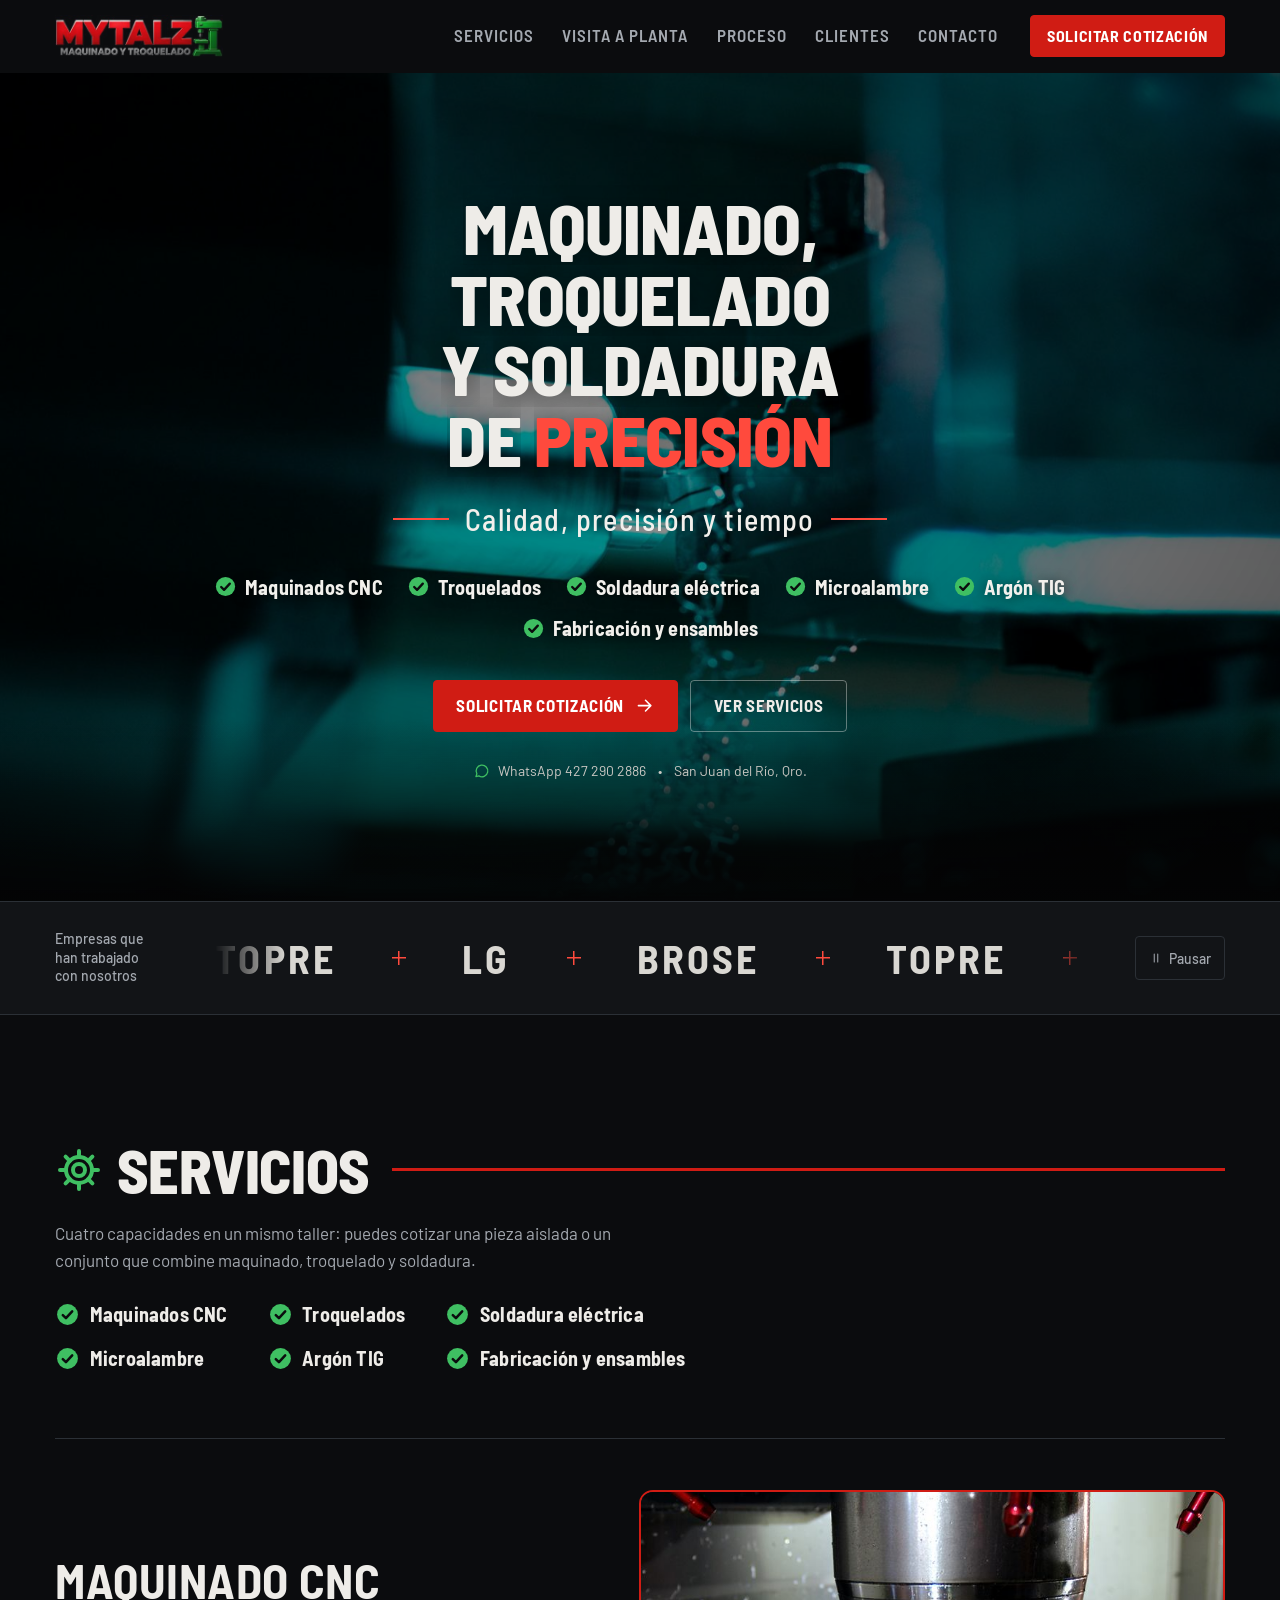
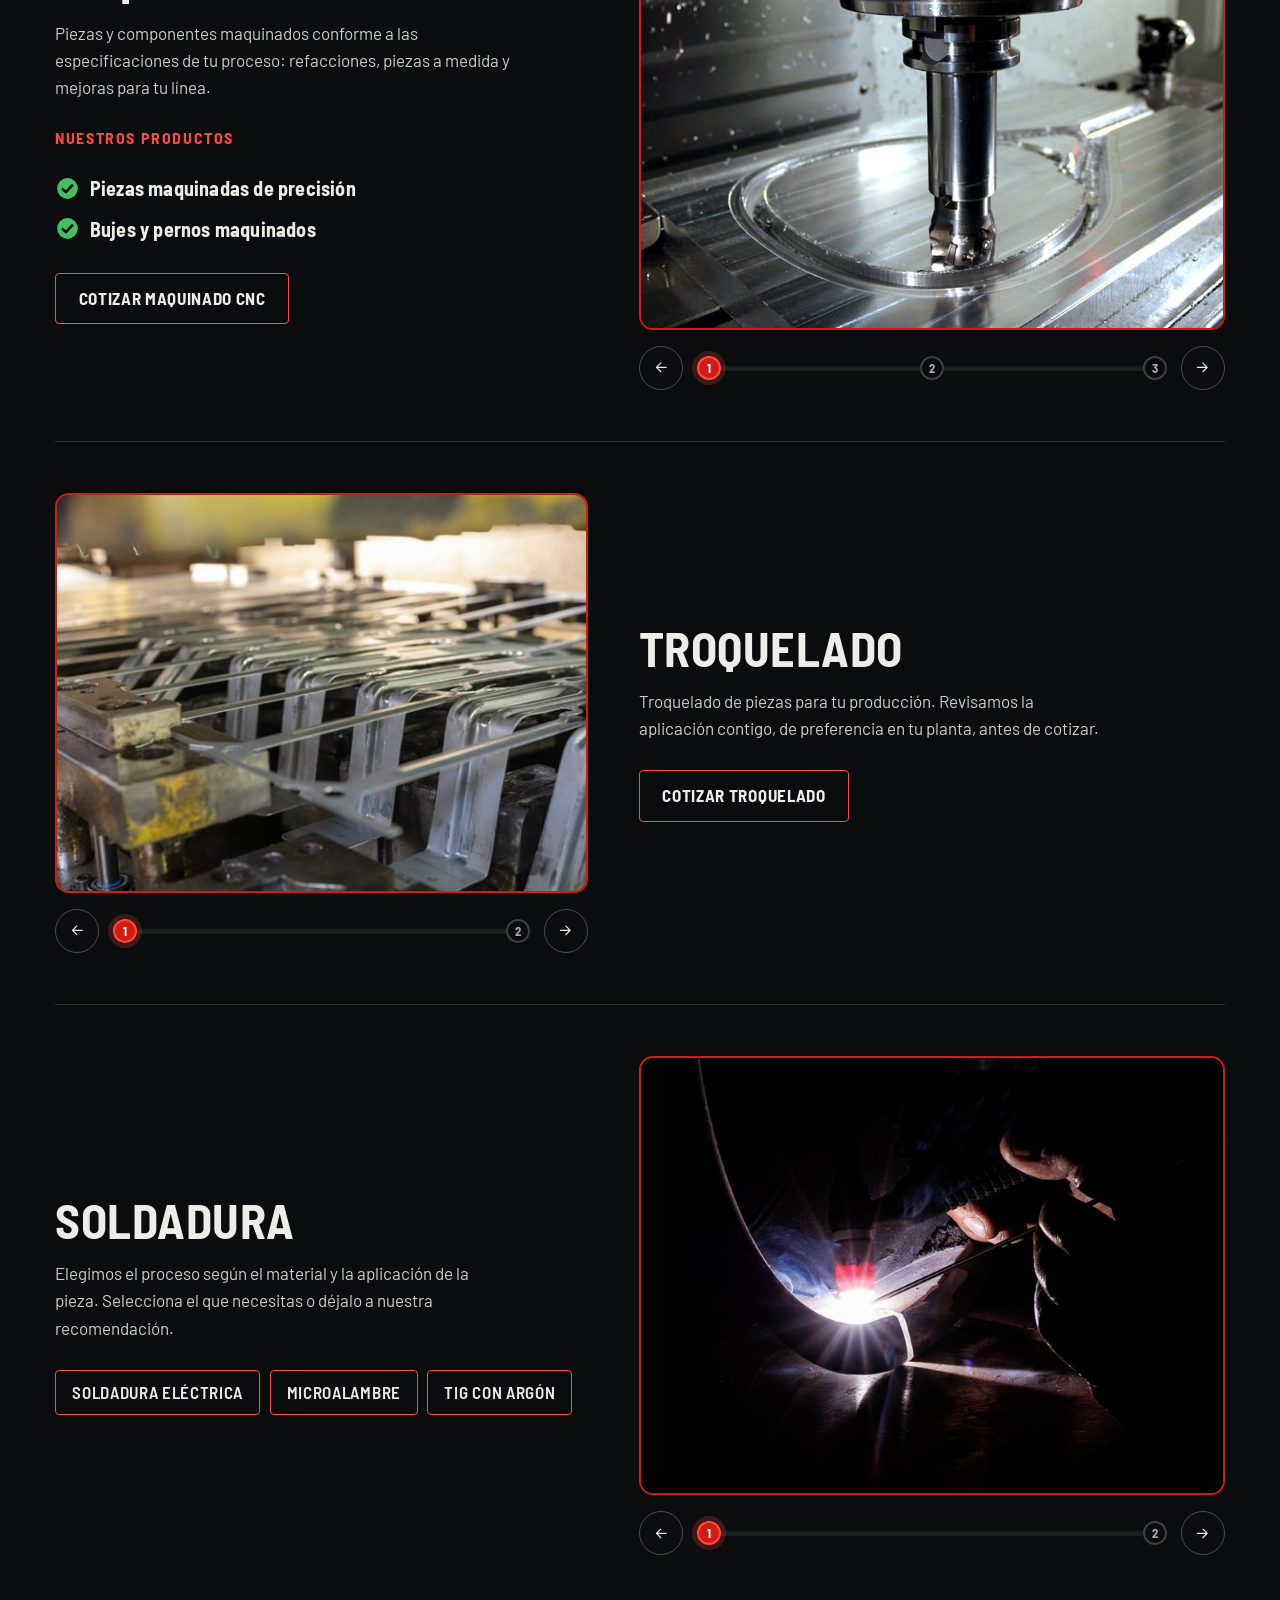
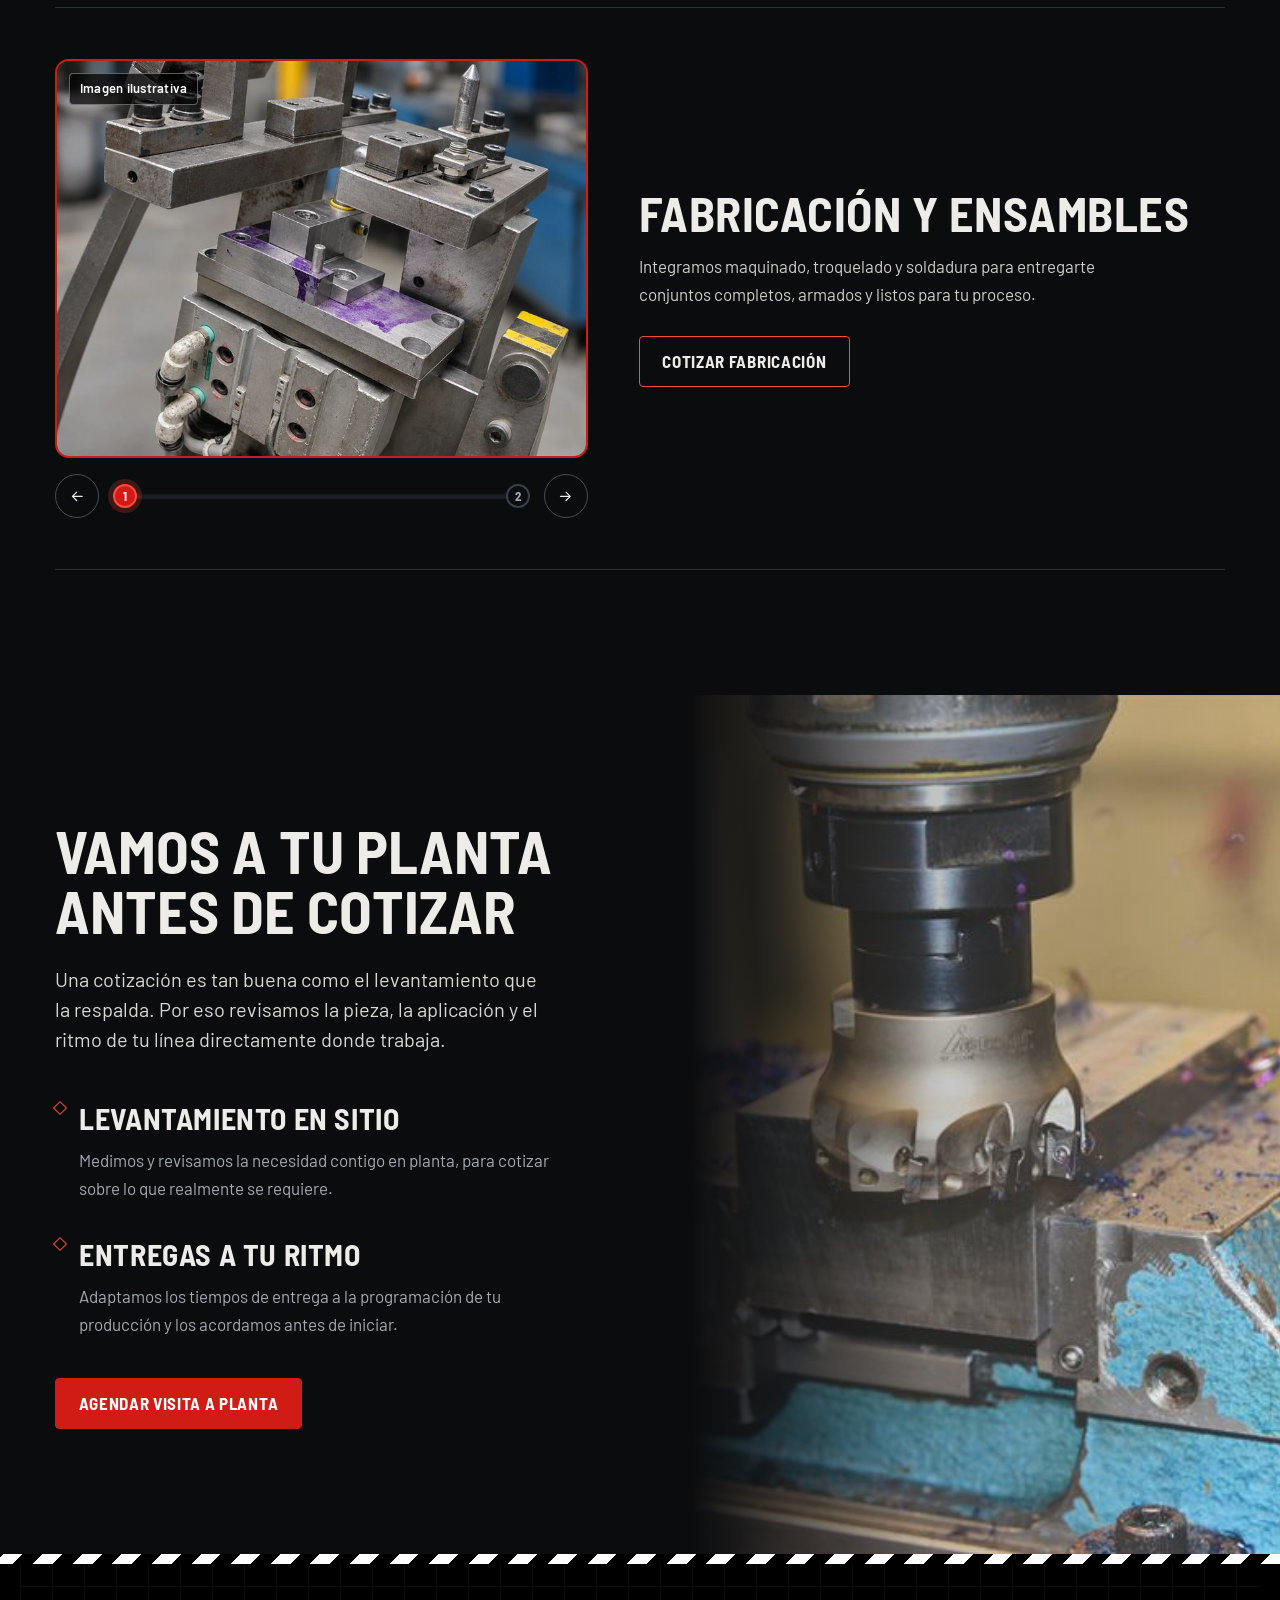
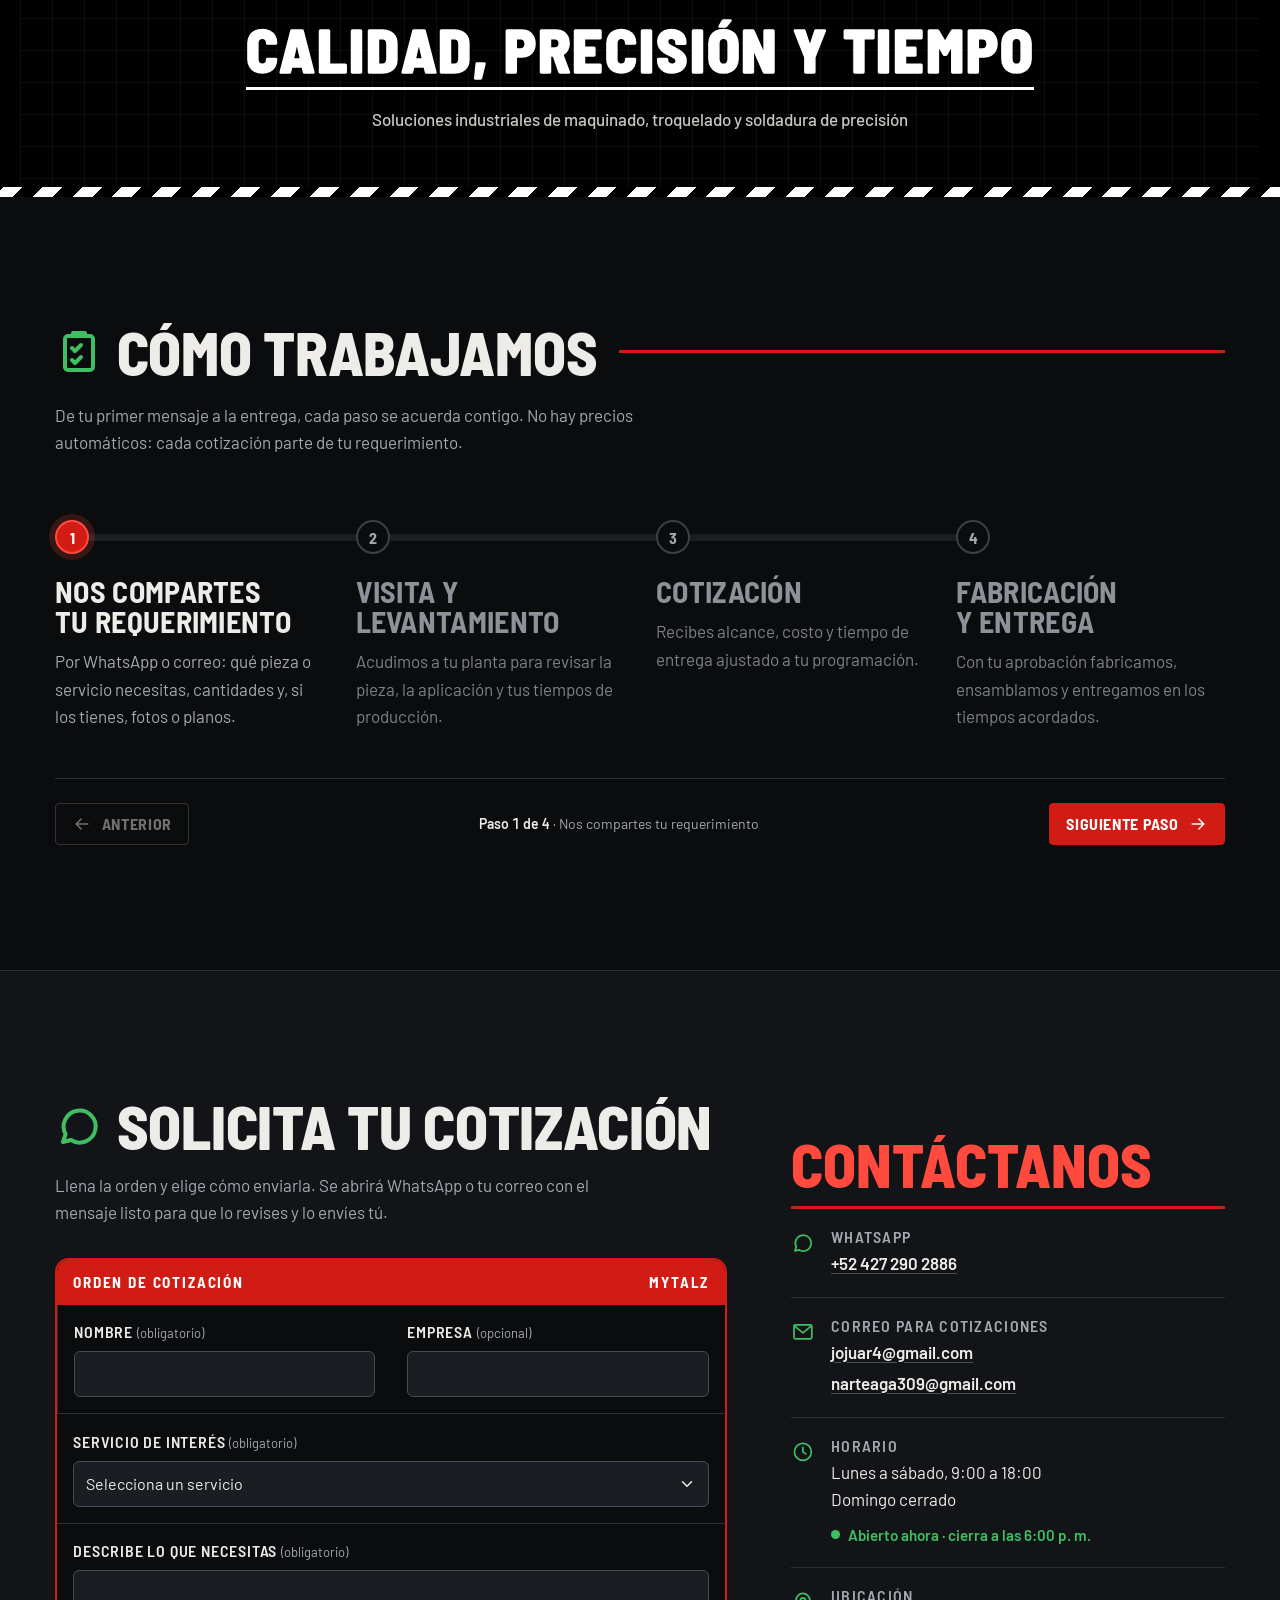
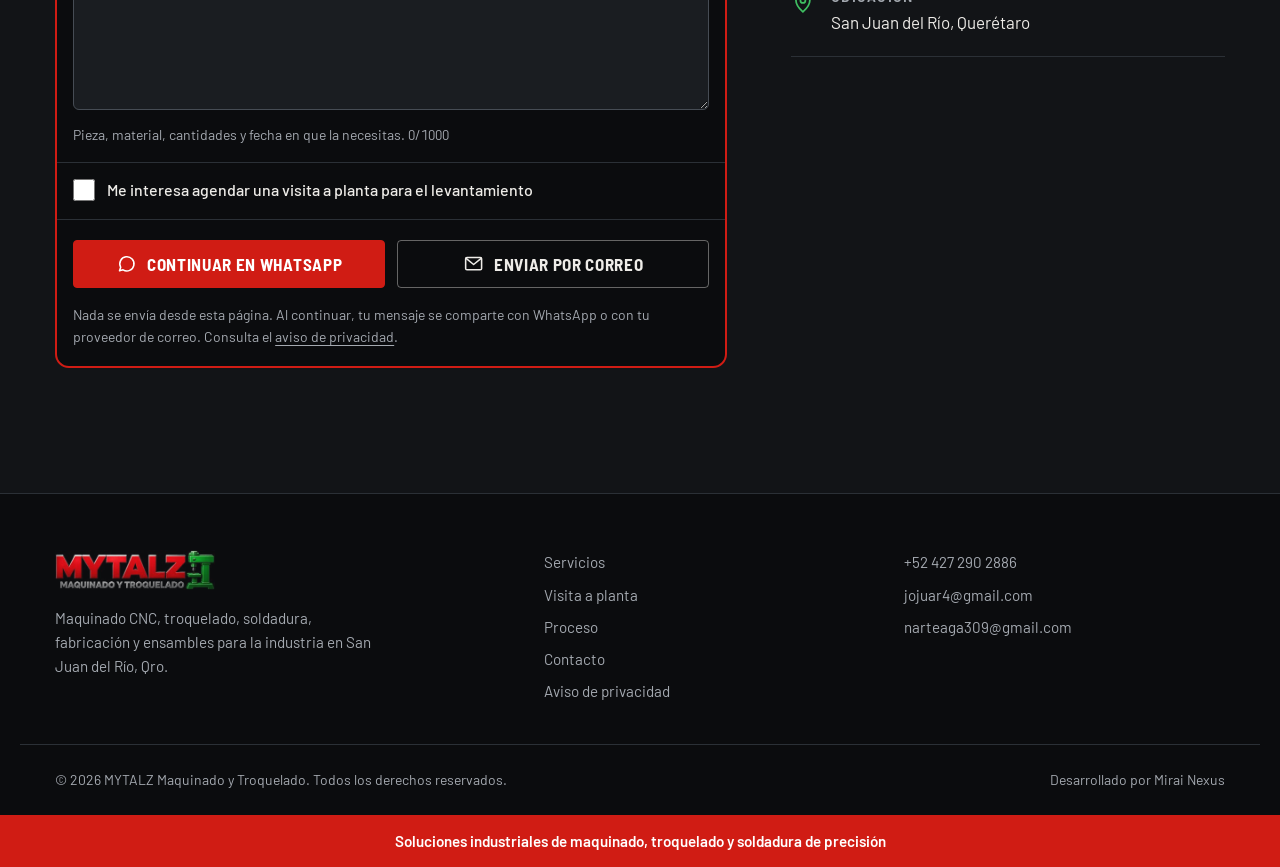
<file: site/index.html>
<!doctype html>
<html lang="es-MX" class="no-js">
<head>
  <meta charset="utf-8">
  <meta name="viewport" content="width=device-width, initial-scale=1">
  <title>MYTALZ · Maquinado CNC, troquelado y soldadura en San Juan del Río, Qro.</title>
  <meta name="description" content="Maquinado CNC, troquelado, soldadura eléctrica, microalambre y TIG con argón, fabricación y ensambles para la industria en San Juan del Río, Querétaro. Visitamos tu planta para el levantamiento y cotización.">
  <meta name="theme-color" content="#0b0c0e">
  <!-- PENDIENTE: agregar <link rel="canonical"> y og:url cuando exista el dominio definitivo -->
  <meta property="og:type" content="website">
  <meta property="og:locale" content="es_MX">
  <meta property="og:title" content="MYTALZ · Maquinado y Troquelado">
  <meta property="og:description" content="Maquinado CNC, troquelado, soldadura, fabricación y ensambles para la industria en San Juan del Río, Qro. Solicita tu cotización.">
  <meta property="og:image" content="assets/img/hero-1600.jpg">
  <link rel="icon" href="assets/img/icon-32.png" sizes="32x32" type="image/png">
  <link rel="apple-touch-icon" href="assets/img/icon-180.png">

  <link rel="preconnect" href="https://fonts.googleapis.com">
  <link rel="preconnect" href="https://fonts.gstatic.com" crossorigin>
  <link href="https://fonts.googleapis.com/css2?family=Barlow+Semi+Condensed:wght@500;600;700;800&family=Barlow:wght@400;500;600&display=swap" rel="stylesheet">

  <link rel="preload" as="image" href="assets/img/img1-1600.jpg" imagesrcset="assets/img/img1-800.jpg 800w, assets/img/img1-1600.jpg 1600w" imagesizes="100vw" fetchpriority="high">
  <link rel="stylesheet" href="assets/css/styles.css">

  <script type="application/ld+json">
  {
    "@context": "https://schema.org",
    "@type": "LocalBusiness",
    "name": "MYTALZ Maquinado y Troquelado",
    "description": "Maquinado CNC, troquelado, soldadura eléctrica, microalambre y TIG con argón, fabricación y ensambles para la industria.",
    "telephone": "+52 427 290 2886",
    "email": "jojuar4@gmail.com",
    "address": {
      "@type": "PostalAddress",
      "addressLocality": "San Juan del Río",
      "addressRegion": "Querétaro",
      "addressCountry": "MX"
    },
    "areaServed": "San Juan del Río, Querétaro",
    "openingHoursSpecification": [{
      "@type": "OpeningHoursSpecification",
      "dayOfWeek": ["Monday", "Tuesday", "Wednesday", "Thursday", "Friday", "Saturday"],
      "opens": "09:00",
      "closes": "18:00"
    }]
  }
  </script>
</head>
<body>
  <a class="skip-link" href="#contenido">Saltar al contenido</a>

  <header class="site-header" data-header>
    <div class="wrap header-inner">
      <a class="brand" href="#inicio" aria-label="MYTALZ Maquinado y Troquelado, ir al inicio">
        <img src="assets/img/logo-360.jpg" srcset="assets/img/logo-360.jpg 1x, assets/img/logo-720.jpg 2x" width="180" height="45" alt="MYTALZ Maquinado y Troquelado">
      </a>

      <button class="menu-toggle" type="button" aria-expanded="false" aria-controls="site-nav" data-menu-toggle>
        <svg class="icon icon-menu" viewBox="0 0 24 24" aria-hidden="true"><path d="M4 7h16M4 12h16M4 17h16"/></svg>
        <svg class="icon icon-close" viewBox="0 0 24 24" aria-hidden="true"><path d="M6 6l12 12M18 6L6 18"/></svg>
        <span class="sr-only">Menú</span>
      </button>

      <nav class="site-nav" id="site-nav" aria-label="Principal" data-nav>
        <ul>
          <li><a href="#servicios">Servicios</a></li>
          <li><a href="#planta">Visita a planta</a></li>
          <li><a href="#proceso">Proceso</a></li>
          <li><a href="#clientes">Clientes</a></li>
          <li><a href="#cotizar">Contacto</a></li>
        </ul>
        <a class="btn btn-primary btn-sm nav-cta" href="#cotizar">Solicitar cotización</a>
      </nav>
    </div>
  </header>

  <main id="contenido">

    <!-- HERO -->
    <section class="hero" id="inicio" aria-labelledby="hero-title">
      <div class="hero-media">
        <img src="assets/img/img1-1600.jpg"
             srcset="assets/img/img1-800.jpg 800w, assets/img/img1-1600.jpg 1600w"
             sizes="100vw"
             width="1600" height="2400"
             alt="Torno cortando una pieza de metal con viruta en espiral, bajo luz azul"
             fetchpriority="high">
      </div>

      <div class="wrap hero-content">
        <h1 id="hero-title" class="hero-title">
          <span class="w" style="--i:0"><span>Maquinado,</span></span>
          <span class="w" style="--i:1"><span>troquelado</span></span>
          <span class="w" style="--i:2"><span>y</span></span>
          <span class="w" style="--i:3"><span>soldadura</span></span>
          <span class="w" style="--i:4"><span>de</span></span>
          <span class="w w--accent" style="--i:5"><span>precisión</span></span>
        </h1>
        <p class="hero-slogan"><span>Calidad, precisión y tiempo</span></p>
        <ul class="hero-services" aria-label="Servicios">
          <li><svg class="check" viewBox="0 0 24 24" aria-hidden="true"><circle cx="12" cy="12" r="10"/><path d="M7.5 12.5l3 3 6-6.5"/></svg>Maquinados CNC</li>
          <li><svg class="check" viewBox="0 0 24 24" aria-hidden="true"><circle cx="12" cy="12" r="10"/><path d="M7.5 12.5l3 3 6-6.5"/></svg>Troquelados</li>
          <li><svg class="check" viewBox="0 0 24 24" aria-hidden="true"><circle cx="12" cy="12" r="10"/><path d="M7.5 12.5l3 3 6-6.5"/></svg>Soldadura eléctrica</li>
          <li><svg class="check" viewBox="0 0 24 24" aria-hidden="true"><circle cx="12" cy="12" r="10"/><path d="M7.5 12.5l3 3 6-6.5"/></svg>Microalambre</li>
          <li><svg class="check" viewBox="0 0 24 24" aria-hidden="true"><circle cx="12" cy="12" r="10"/><path d="M7.5 12.5l3 3 6-6.5"/></svg>Argón TIG</li>
          <li><svg class="check" viewBox="0 0 24 24" aria-hidden="true"><circle cx="12" cy="12" r="10"/><path d="M7.5 12.5l3 3 6-6.5"/></svg>Fabricación y ensambles</li>
        </ul>
        <div class="hero-actions">
          <a class="btn btn-primary" href="#cotizar">Solicitar cotización
            <svg class="icon" viewBox="0 0 24 24" aria-hidden="true"><path d="M5 12h14M13 6l6 6-6 6"/></svg>
          </a>
          <a class="btn btn-ghost" href="#servicios">Ver servicios</a>
        </div>
        <p class="hero-note">
          <a href="https://wa.me/524272902886" rel="noopener">
            <svg class="icon icon-green" viewBox="0 0 24 24" aria-hidden="true"><path d="M4 20l1.3-3.9A8 8 0 1 1 8 19z"/></svg>
            WhatsApp 427 290 2886
          </a>
          <span aria-hidden="true">•</span>
          <span>San Juan del Río, Qro.</span>
        </p>
      </div>
    </section>

    <!-- CLIENTES -->
    <section class="clients" id="clientes" aria-labelledby="clients-title">
      <div class="wrap clients-inner">
        <h2 id="clients-title" class="clients-title">Empresas que han trabajado con nosotros</h2>
        <div class="marquee" data-marquee>
          <ul class="clients-list" data-marquee-list>
            <li>Topre</li>
            <li>LG</li>
            <li>Brose</li>
          </ul>
        </div>
        <button class="marquee-toggle" type="button" data-marquee-toggle hidden aria-pressed="false">
          <svg class="icon icon-pause" viewBox="0 0 24 24" aria-hidden="true"><path d="M9 5v14M15 5v14"/></svg>
          <svg class="icon icon-play" viewBox="0 0 24 24" aria-hidden="true"><path d="M8 5l11 7-11 7z"/></svg>
          <span data-marquee-label>Pausar</span>
        </button>
      </div>
    </section>

    <!-- SERVICIOS -->
    <section class="services" id="servicios" aria-labelledby="services-title">
      <div class="wrap">
        <header class="section-head">
          <h2 id="services-title"><svg class="head-icon" viewBox="0 0 24 24" aria-hidden="true"><circle cx="12" cy="12" r="3"/><path d="M12 2.5v3M12 18.5v3M2.5 12h3M18.5 12h3M5.3 5.3l2.1 2.1M16.6 16.6l2.1 2.1M5.3 18.7l2.1-2.1M16.6 7.4l2.1-2.1"/><circle cx="12" cy="12" r="6.5"/></svg>Servicios</h2>
          <p>Cuatro capacidades en un mismo taller: puedes cotizar una pieza aislada o un conjunto que combine maquinado, troquelado y soldadura.</p>
          <ul class="checklist checklist--cols">
            <li><svg class="check" viewBox="0 0 24 24" aria-hidden="true"><circle cx="12" cy="12" r="10"/><path d="M7.5 12.5l3 3 6-6.5"/></svg>Maquinados CNC</li>
            <li><svg class="check" viewBox="0 0 24 24" aria-hidden="true"><circle cx="12" cy="12" r="10"/><path d="M7.5 12.5l3 3 6-6.5"/></svg>Troquelados</li>
            <li><svg class="check" viewBox="0 0 24 24" aria-hidden="true"><circle cx="12" cy="12" r="10"/><path d="M7.5 12.5l3 3 6-6.5"/></svg>Soldadura eléctrica</li>
            <li><svg class="check" viewBox="0 0 24 24" aria-hidden="true"><circle cx="12" cy="12" r="10"/><path d="M7.5 12.5l3 3 6-6.5"/></svg>Microalambre</li>
            <li><svg class="check" viewBox="0 0 24 24" aria-hidden="true"><circle cx="12" cy="12" r="10"/><path d="M7.5 12.5l3 3 6-6.5"/></svg>Argón TIG</li>
            <li><svg class="check" viewBox="0 0 24 24" aria-hidden="true"><circle cx="12" cy="12" r="10"/><path d="M7.5 12.5l3 3 6-6.5"/></svg>Fabricación y ensambles</li>
          </ul>
        </header>

        <article class="service" id="maquinado-cnc" aria-labelledby="svc-cnc">
          <div class="service-body">
            <h3 id="svc-cnc">Maquinado CNC</h3>
            <p>Piezas y componentes maquinados conforme a las especificaciones de tu proceso: refacciones, piezas a medida y mejoras para tu línea.</p>
            <h4 class="products-title">Nuestros productos</h4>
            <ul class="checklist">
              <li><svg class="check" viewBox="0 0 24 24" aria-hidden="true"><circle cx="12" cy="12" r="10"/><path d="M7.5 12.5l3 3 6-6.5"/></svg>Piezas maquinadas de precisión</li>
              <li><svg class="check" viewBox="0 0 24 24" aria-hidden="true"><circle cx="12" cy="12" r="10"/><path d="M7.5 12.5l3 3 6-6.5"/></svg>Bujes y pernos maquinados</li>
            </ul>
            <a class="btn btn-outline" href="#cotizar" data-service="maquinado-cnc">Cotizar maquinado CNC</a>
          </div>
          <div class="service-gallery" data-gallery="maquinado-cnc" role="group" aria-roledescription="galería" aria-label="Fotos de trabajos de maquinado CNC">
            <div class="service-media gallery-stage">
              <figure class="slide is-current">
            <img src="assets/img/img2-800.jpg" srcset="assets/img/img2-800.jpg 800w, assets/img/img2-1600.jpg 1600w" sizes="(min-width: 900px) 46vw, 100vw" width="800" height="1067" loading="lazy" decoding="async" alt="Centro de maquinado CNC con fresa trabajando una cavidad en una placa de aluminio">
          </figure>
            </div>
          </div>
        </article>

        <article class="service service--drawing" id="troquelado" aria-labelledby="svc-troq">
          <div class="service-body">
            <h3 id="svc-troq">Troquelado</h3>
            <p>Troquelado de piezas para tu producción. Revisamos la aplicación contigo, de preferencia en tu planta, antes de cotizar.</p>
            <a class="btn btn-outline" href="#cotizar" data-service="troquelado">Cotizar troquelado</a>
          </div>
          <div class="service-gallery" data-gallery="troquelado" role="group" aria-roledescription="galería" aria-label="Fotos de trabajos de troquelado">
            <div class="service-media gallery-stage">
              <div class="slide is-current service-drawing" aria-hidden="true">
            <!-- Esquema ilustrativo de punzón y matriz -->
            <svg viewBox="0 0 400 320">
              <g class="ln">
                <rect x="150" y="30" width="100" height="120"/>
                <path d="M150 60h100M200 10v20"/>
                <rect x="40" y="172" width="320" height="14"/>
                <path d="M40 208h105M255 208h105M145 208v80M255 208v80M40 288h320M40 208v80M360 208v80"/>
              </g>
              <g class="accent">
                <path d="M200 92v56"/>
                <path d="M190 132l10 16 10-16"/>
                <path d="M150 172v14M250 172v14"/>
              </g>
              <g class="dim">
                <path d="M120 30v120M114 30h12M114 150h12"/>
                <path d="M150 300h100M150 294v12M250 294v12"/>
              </g>
              <text x="276" y="56">PUNZÓN</text>
              <text x="276" y="250">MATRIZ</text>
              <text x="60" y="166">LÁMINA</text>
            </svg>
          </div>
            </div>
          </div>
        </article>

        <article class="service" id="soldadura" aria-labelledby="svc-sold">
          <div class="service-body">
            <h3 id="svc-sold">Soldadura</h3>
            <p>Elegimos el proceso según el material y la aplicación de la pieza. Selecciona el que necesitas o déjalo a nuestra recomendación.</p>
            <ul class="process-chips" aria-label="Procesos de soldadura">
              <li><a href="#cotizar" data-service="soldadura-electrica">Soldadura eléctrica</a></li>
              <li><a href="#cotizar" data-service="soldadura-microalambre">Microalambre</a></li>
              <li><a href="#cotizar" data-service="soldadura-tig">TIG con argón</a></li>
            </ul>
          </div>
          <div class="service-gallery" data-gallery="soldadura" role="group" aria-roledescription="galería" aria-label="Fotos de trabajos de soldadura">
            <div class="service-media gallery-stage">
              <figure class="slide is-current">
            <img src="assets/img/welding1-800.jpg" srcset="assets/img/welding1-800.jpg 800w, assets/img/welding1-1600.jpg 1600w" sizes="(min-width: 900px) 40vw, 100vw" width="800" height="548" loading="lazy" decoding="async" alt="Soldador aplicando soldadura TIG con varilla de aporte sobre una pieza curva">
          </figure>
            </div>
          </div>
        </article>

        <article class="service service--drawing" id="fabricacion-ensambles" aria-labelledby="svc-fab">
          <div class="service-body">
            <h3 id="svc-fab">Fabricación y ensambles</h3>
            <p>Integramos maquinado, troquelado y soldadura para entregarte conjuntos completos, armados y listos para tu proceso.</p>
            <a class="btn btn-outline" href="#cotizar" data-service="fabricacion-ensambles">Cotizar fabricación</a>
          </div>
          <div class="service-gallery" data-gallery="fabricacion-ensambles" role="group" aria-roledescription="galería" aria-label="Fotos de trabajos de fabricación y ensambles">
            <div class="service-media gallery-stage">
              <div class="slide is-current service-drawing" aria-hidden="true">
            <!-- Esquema ilustrativo de ensamble -->
            <svg viewBox="0 0 400 320">
              <g class="ln">
                <path d="M60 230h280v30H60z"/>
                <path d="M120 230V110h30v120M250 230V110h30v120"/>
                <path d="M100 110h200v-24H100z"/>
                <circle cx="135" cy="98" r="5"/><circle cx="265" cy="98" r="5"/>
              </g>
              <g class="accent">
                <path d="M120 230l-10 10M150 230l10 10M250 230l-10 10M280 230l10 10"/>
                <path d="M200 40v34M192 64l8 10 8-10"/>
              </g>
              <g class="dim">
                <path d="M60 290h280M60 284v12M340 284v12"/>
              </g>
              <text x="214" y="56">ENSAMBLE</text>
              <text x="296" y="160">SOLDADURA</text>
            </svg>
          </div>
            </div>
          </div>
        </article>
      </div>
    </section>

    <!-- VISITA A PLANTA -->
    <section class="plant" id="planta" aria-labelledby="plant-title">
      <div class="plant-media">
        <img src="assets/img/hero-800.jpg" srcset="assets/img/hero-800.jpg 800w, assets/img/hero-1600.jpg 1600w" sizes="(min-width: 900px) 46vw, 100vw" width="800" height="526" loading="lazy" decoding="async" alt="Fresa de planear CNC maquinando una pieza de acero sujeta en prensa, con viruta alrededor">
      </div>
      <div class="wrap plant-inner">
        <div class="plant-copy">
          <h2 id="plant-title">Vamos a tu planta antes de cotizar</h2>
          <p class="plant-lead">Una cotización es tan buena como el levantamiento que la respalda. Por eso revisamos la pieza, la aplicación y el ritmo de tu línea directamente donde trabaja.</p>
          <dl class="plant-points">
            <div>
              <dt>Levantamiento en sitio</dt>
              <dd>Medimos y revisamos la necesidad contigo en planta, para cotizar sobre lo que realmente se requiere.</dd>
            </div>
            <div>
              <dt>Entregas a tu ritmo</dt>
              <dd>Adaptamos los tiempos de entrega a la programación de tu producción y los acordamos antes de iniciar.</dd>
            </div>
          </dl>
          <a class="btn btn-primary" href="#cotizar" data-visit>Agendar visita a planta</a>
        </div>
      </div>
    </section>

    <!-- LEMA -->
    <section class="band" aria-label="Nuestro lema" data-build>
      <div class="wrap band-inner">
        <p class="band-title"><span class="band-text">Calidad, precisión y tiempo</span></p>
        <p class="band-sub">Soluciones industriales de maquinado, troquelado y soldadura de precisión</p>
      </div>
    </section>

    <!-- PROCESO -->
    <section class="process" id="proceso" aria-labelledby="process-title">
      <div class="wrap">
        <header class="section-head">
          <h2 id="process-title"><svg class="head-icon" viewBox="0 0 24 24" aria-hidden="true"><rect x="5" y="4" width="14" height="17" rx="1.5"/><path d="M9 4V2.5h6V4M8.5 10l1.5 1.5 3-3M8.5 16l1.5 1.5 3-3"/></svg>Cómo trabajamos</h2>
          <p>De tu primer mensaje a la entrega, cada paso se acuerda contigo. No hay precios automáticos: cada cotización parte de tu requerimiento.</p>
        </header>

        <div class="weld" data-weld>
          <ol class="steps" data-steps>
            <li class="step">
              <span class="step-mark" aria-hidden="true"></span>
              <h3>Nos compartes tu requerimiento</h3>
              <p>Por WhatsApp o correo: qué pieza o servicio necesitas, cantidades y, si los tienes, fotos o planos.</p>
            </li>
            <li class="step">
              <span class="step-mark" aria-hidden="true"></span>
              <h3>Visita y levantamiento</h3>
              <p>Acudimos a tu planta para revisar la pieza, la aplicación y tus tiempos de producción.</p>
            </li>
            <li class="step">
              <span class="step-mark" aria-hidden="true"></span>
              <h3>Cotización</h3>
              <p>Recibes alcance, costo y tiempo de entrega ajustado a tu programación.</p>
            </li>
            <li class="step">
              <span class="step-mark" aria-hidden="true"></span>
              <h3>Fabricación y entrega</h3>
              <p>Con tu aprobación fabricamos, ensamblamos y entregamos en los tiempos acordados.</p>
            </li>
          </ol>

          <!-- Cordón de soldadura entre los pasos (decorativo) -->
          <div class="weld-track" aria-hidden="true" data-weld-track>
            <div class="weld-clip"><div class="weld-bead" data-weld-move></div></div>
            <div class="weld-torch" data-weld-move>
              <span class="torch-tip">
                <i style="--a:-160deg;--d:34px;--t:0ms"></i><i style="--a:-120deg;--d:26px;--t:90ms"></i>
                <i style="--a:-80deg;--d:38px;--t:180ms"></i><i style="--a:-40deg;--d:28px;--t:40ms"></i>
                <i style="--a:-140deg;--d:44px;--t:240ms"></i><i style="--a:-60deg;--d:46px;--t:130ms"></i>
                <i style="--a:-100deg;--d:30px;--t:300ms"></i><i style="--a:-20deg;--d:36px;--t:210ms"></i>
              </span>
            </div>
          </div>

          <div class="weld-controls" data-weld-controls hidden>
            <button class="btn btn-ghost btn-sm" type="button" data-weld-prev>
              <svg class="icon" viewBox="0 0 24 24" aria-hidden="true"><path d="M19 12H5M11 6l-6 6 6 6"/></svg>
              Anterior
            </button>
            <p class="weld-status" aria-live="polite" data-weld-status>Paso 1 de 4</p>
            <button class="btn btn-primary btn-sm" type="button" data-weld-next>
              <span data-weld-next-label>Siguiente paso</span>
              <svg class="icon" viewBox="0 0 24 24" aria-hidden="true"><path d="M5 12h14M13 6l6 6-6 6"/></svg>
            </button>
          </div>
        </div>
      </div>
    </section>

    <!-- COTIZACIÓN / CONTACTO -->
    <section class="quote" id="cotizar" aria-labelledby="quote-title">
      <div class="wrap quote-inner">
        <div class="quote-form-wrap">
          <h2 id="quote-title" class="quote-title"><svg class="head-icon" viewBox="0 0 24 24" aria-hidden="true"><path d="M4 20l1.3-3.9A8 8 0 1 1 8 19z"/></svg>Solicita tu cotización</h2>
          <p class="quote-intro">Llena la orden y elige cómo enviarla. Se abrirá WhatsApp o tu correo con el mensaje listo para que lo revises y lo envíes tú.</p>

          <form class="work-order" method="post" action="#" novalidate data-quote-form>
            <div class="wo-head" aria-hidden="true">
              <span>Orden de cotización</span>
              <span>MYTALZ</span>
            </div>

            <div class="field">
              <label for="f-name">Nombre <span class="req">(obligatorio)</span></label>
              <input id="f-name" name="nombre" type="text" autocomplete="name" maxlength="80" required aria-describedby="f-name-err">
              <p class="field-error" id="f-name-err" hidden></p>
            </div>

            <div class="field">
              <label for="f-company">Empresa <span class="opt">(opcional)</span></label>
              <input id="f-company" name="empresa" type="text" autocomplete="organization" maxlength="100">
            </div>

            <div class="field field--full" data-service-field>
              <label for="f-service">Servicio de interés <span class="req">(obligatorio)</span></label>
              <select id="f-service" name="servicio" required aria-describedby="f-service-err">
                <option value="">Selecciona un servicio</option>
                <option value="maquinado-cnc">Maquinado CNC</option>
                <option value="troquelado">Troquelado</option>
                <option value="soldadura-electrica">Soldadura eléctrica</option>
                <option value="soldadura-microalambre">Soldadura con microalambre</option>
                <option value="soldadura-tig">Soldadura TIG con argón</option>
                <option value="fabricacion-ensambles">Fabricación y ensambles</option>
                <option value="otro">Otro / no estoy seguro</option>
              </select>
              <p class="field-error" id="f-service-err" hidden></p>
            </div>

            <div class="field field--full">
              <label for="f-desc">Describe lo que necesitas <span class="req">(obligatorio)</span></label>
              <textarea id="f-desc" name="descripcion" rows="5" maxlength="1000" required aria-describedby="f-desc-hint f-desc-err"></textarea>
              <p class="field-hint" id="f-desc-hint">Pieza, material, cantidades y fecha en que la necesitas. <span data-count>0</span>/1000</p>
              <p class="field-error" id="f-desc-err" hidden></p>
            </div>

            <div class="field field--full field--check">
              <input id="f-visit" name="visita" type="checkbox">
              <label for="f-visit">Me interesa agendar una visita a planta para el levantamiento</label>
            </div>

            <div class="wo-actions">
              <button class="btn btn-primary" type="submit" value="whatsapp" data-send="whatsapp" disabled>
                <svg class="icon" viewBox="0 0 24 24" aria-hidden="true"><path d="M4 20l1.3-3.9A8 8 0 1 1 8 19z"/></svg>
                Continuar en WhatsApp
              </button>
              <button class="btn btn-ghost" type="submit" value="email" data-send="email" disabled>
                <svg class="icon" viewBox="0 0 24 24" aria-hidden="true"><rect x="3" y="5" width="18" height="14" rx="1.5"/><path d="M3.5 6l8.5 7 8.5-7"/></svg>
                Enviar por correo
              </button>
            </div>
            <p class="wo-status" role="status" aria-live="polite" data-form-status></p>
            <p class="wo-privacy">Nada se envía desde esta página. Al continuar, tu mensaje se comparte con WhatsApp o con tu proveedor de correo. Consulta el <a href="privacidad.html">aviso de privacidad</a>.</p>
            <p class="wo-nojs">Si el formulario no responde, escríbenos directo por <a href="https://wa.me/524272902886">WhatsApp</a> o a <a href="mailto:jojuar4@gmail.com,narteaga309@gmail.com?subject=Solicitud%20de%20cotizaci%C3%B3n">nuestro correo</a>.</p>
          </form>
        </div>

        <aside class="contact-card" aria-labelledby="contact-title">
          <h2 id="contact-title" class="contact-title">Contáctanos</h2>

          <div class="contact-row">
            <svg class="icon" viewBox="0 0 24 24" aria-hidden="true"><path d="M4 20l1.3-3.9A8 8 0 1 1 8 19z"/></svg>
            <div>
              <h3>WhatsApp</h3>
              <a href="https://wa.me/524272902886?text=Hola%20MYTALZ%2C%20quiero%20solicitar%20una%20cotizaci%C3%B3n." rel="noopener">+52 427 290 2886</a>
            </div>
          </div>

          <div class="contact-row">
            <svg class="icon" viewBox="0 0 24 24" aria-hidden="true"><rect x="3" y="5" width="18" height="14" rx="1.5"/><path d="M3.5 6l8.5 7 8.5-7"/></svg>
            <div>
              <h3>Correo para cotizaciones</h3>
              <ul class="mail-list">
                <li><a href="mailto:jojuar4@gmail.com?subject=Solicitud%20de%20cotizaci%C3%B3n">jojuar4@gmail.com</a></li>
                <li><a href="mailto:narteaga309@gmail.com?subject=Solicitud%20de%20cotizaci%C3%B3n">narteaga309@gmail.com</a></li>
              </ul>
            </div>
          </div>

          <div class="contact-row">
            <svg class="icon" viewBox="0 0 24 24" aria-hidden="true"><circle cx="12" cy="12" r="8.5"/><path d="M12 7.5V12l3 2"/></svg>
            <div>
              <h3>Horario</h3>
              <p>Lunes a sábado, 9:00 a 18:00<br>Domingo cerrado</p>
              <p class="hours-status" data-hours-status hidden></p>
            </div>
          </div>

          <div class="contact-row">
            <svg class="icon" viewBox="0 0 24 24" aria-hidden="true"><path d="M12 21s-7-6.2-7-11.5A7 7 0 0 1 19 9.5C19 14.8 12 21 12 21z"/><circle cx="12" cy="9.5" r="2.5"/></svg>
            <div>
              <h3>Ubicación</h3>
              <p>San Juan del Río, Querétaro</p>
              <!-- PENDIENTE: dirección exacta del taller para agregar mapa, "Abrir en Google Maps" y "Cómo llegar" -->
            </div>
          </div>
        </aside>
      </div>
    </section>
  </main>

  <footer class="site-footer">
    <div class="wrap footer-inner">
      <div class="footer-brand">
        <img src="assets/img/logo-360.jpg" srcset="assets/img/logo-360.jpg 1x, assets/img/logo-720.jpg 2x" width="160" height="40" alt="MYTALZ Maquinado y Troquelado" loading="lazy">
        <p>Maquinado CNC, troquelado, soldadura, fabricación y ensambles para la industria en San Juan del Río, Qro.</p>
      </div>
      <nav aria-label="Pie de página">
        <ul class="footer-links">
          <li><a href="#servicios">Servicios</a></li>
          <li><a href="#planta">Visita a planta</a></li>
          <li><a href="#proceso">Proceso</a></li>
          <li><a href="#cotizar">Contacto</a></li>
          <li><a href="privacidad.html">Aviso de privacidad</a></li>
        </ul>
      </nav>
      <div class="footer-contact">
        <a href="https://wa.me/524272902886" rel="noopener">+52 427 290 2886</a>
        <a href="mailto:jojuar4@gmail.com">jojuar4@gmail.com</a>
        <a href="mailto:narteaga309@gmail.com">narteaga309@gmail.com</a>
      </div>
    </div>
    <div class="wrap footer-legal">
      <p>© <span data-year>2026</span> MYTALZ Maquinado y Troquelado. Todos los derechos reservados.</p>
      <p>Desarrollado por Mirai Nexus</p>
    </div>
    <div class="footer-band">
      <p class="wrap">Soluciones industriales de maquinado, troquelado y soldadura de precisión</p>
    </div>
  </footer>

  <script src="assets/js/config.js"></script>
  <script src="assets/js/main.js" defer></script>
</body>
</html>
</file>
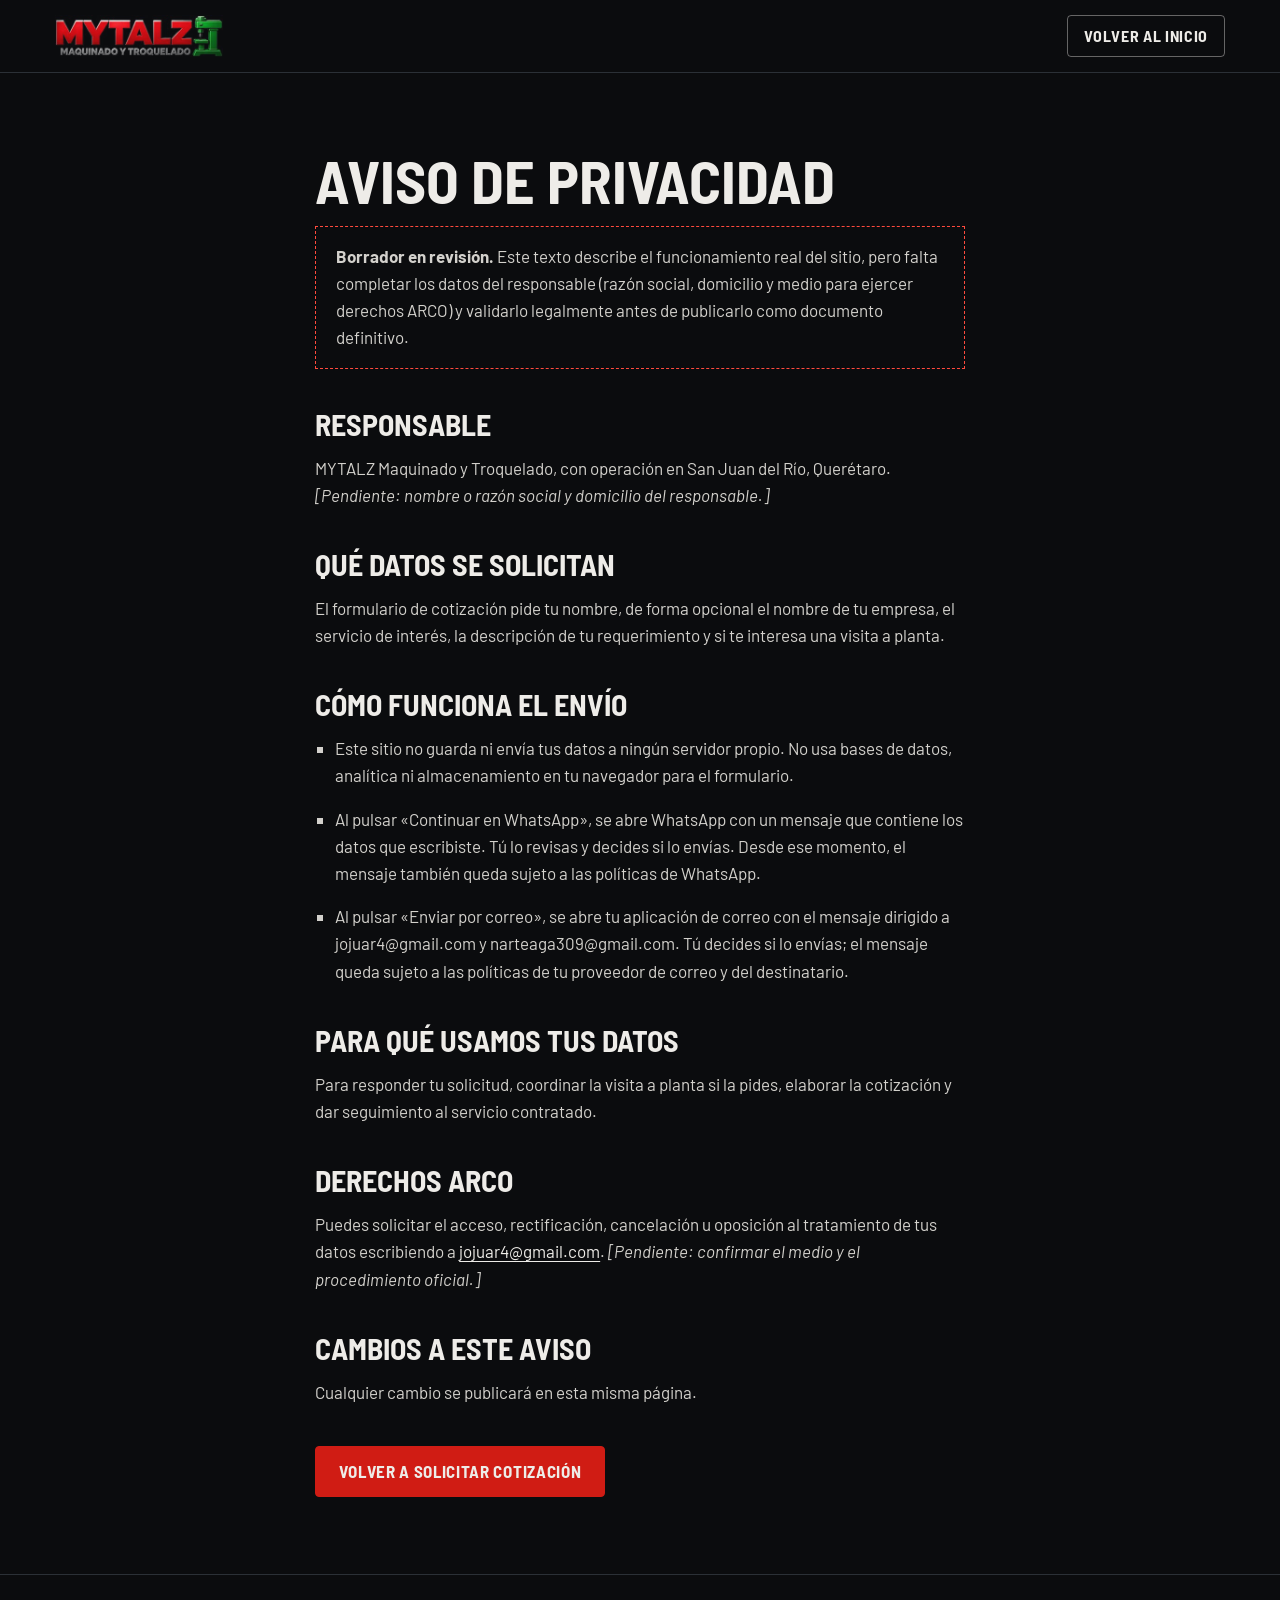
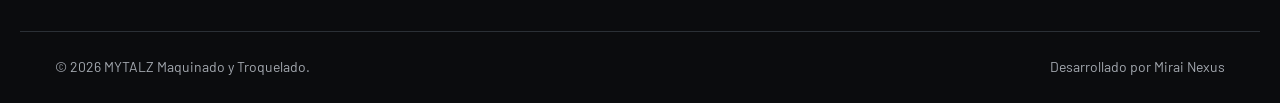
<file: site/privacidad.html>
<!doctype html>
<html lang="es-MX" class="no-js">
<head>
  <meta charset="utf-8">
  <meta name="viewport" content="width=device-width, initial-scale=1">
  <title>Aviso de privacidad · MYTALZ Maquinado y Troquelado</title>
  <meta name="description" content="Cómo MYTALZ trata los datos que compartes al solicitar una cotización por WhatsApp o correo.">
  <!-- Borrador pendiente de validación: no indexar hasta completar los datos del responsable -->
  <meta name="robots" content="noindex">
  <meta name="theme-color" content="#0b0c0e">
  <link rel="icon" href="assets/img/icon-32.png" sizes="32x32" type="image/png">
  <link rel="preconnect" href="https://fonts.googleapis.com">
  <link rel="preconnect" href="https://fonts.gstatic.com" crossorigin>
  <link href="https://fonts.googleapis.com/css2?family=Barlow+Semi+Condensed:wght@500;600;700;800&family=Barlow:wght@400;500;600&display=swap" rel="stylesheet">
  <link rel="stylesheet" href="assets/css/styles.css">
</head>
<body>
  <a class="skip-link" href="#contenido">Saltar al contenido</a>
  <header class="site-header is-scrolled">
    <div class="wrap header-inner">
      <a class="brand" href="index.html" aria-label="MYTALZ Maquinado y Troquelado, ir al inicio">
        <img src="assets/img/logo-360.jpg" srcset="assets/img/logo-360.jpg 1x, assets/img/logo-720.jpg 2x" width="180" height="45" alt="MYTALZ Maquinado y Troquelado">
      </a>
      <a class="btn btn-ghost btn-sm" href="index.html">Volver al inicio</a>
    </div>
  </header>

  <main id="contenido" class="legal">
    <div class="wrap legal-inner">
      <h1>Aviso de privacidad</h1>
      <p class="legal-draft"><strong>Borrador en revisión.</strong> Este texto describe el funcionamiento real del sitio, pero falta completar los datos del responsable (razón social, domicilio y medio para ejercer derechos ARCO) y validarlo legalmente antes de publicarlo como documento definitivo.</p>

      <h2>Responsable</h2>
      <p>MYTALZ Maquinado y Troquelado, con operación en San Juan del Río, Querétaro. <em>[Pendiente: nombre o razón social y domicilio del responsable.]</em></p>

      <h2>Qué datos se solicitan</h2>
      <p>El formulario de cotización pide tu nombre, de forma opcional el nombre de tu empresa, el servicio de interés, la descripción de tu requerimiento y si te interesa una visita a planta.</p>

      <h2>Cómo funciona el envío</h2>
      <ul>
        <li>Este sitio no guarda ni envía tus datos a ningún servidor propio. No usa bases de datos, analítica ni almacenamiento en tu navegador para el formulario.</li>
        <li>Al pulsar «Continuar en WhatsApp», se abre WhatsApp con un mensaje que contiene los datos que escribiste. Tú lo revisas y decides si lo envías. Desde ese momento, el mensaje también queda sujeto a las políticas de WhatsApp.</li>
        <li>Al pulsar «Enviar por correo», se abre tu aplicación de correo con el mensaje dirigido a jojuar4@gmail.com y narteaga309@gmail.com. Tú decides si lo envías; el mensaje queda sujeto a las políticas de tu proveedor de correo y del destinatario.</li>
      </ul>

      <h2>Para qué usamos tus datos</h2>
      <p>Para responder tu solicitud, coordinar la visita a planta si la pides, elaborar la cotización y dar seguimiento al servicio contratado.</p>

      <h2>Derechos ARCO</h2>
      <p>Puedes solicitar el acceso, rectificación, cancelación u oposición al tratamiento de tus datos escribiendo a <a href="mailto:jojuar4@gmail.com">jojuar4@gmail.com</a>. <em>[Pendiente: confirmar el medio y el procedimiento oficial.]</em></p>

      <h2>Cambios a este aviso</h2>
      <p>Cualquier cambio se publicará en esta misma página.</p>

      <a class="btn btn-primary" href="index.html#cotizar">Volver a solicitar cotización</a>
    </div>
  </main>

  <footer class="site-footer">
    <div class="wrap footer-legal">
      <p>© <span data-year>2026</span> MYTALZ Maquinado y Troquelado.</p>
      <p>Desarrollado por Mirai Nexus</p>
    </div>
  </footer>
  <script>document.documentElement.classList.replace("no-js", "js"); var y = document.querySelector("[data-year]"); if (y) y.textContent = new Date().getFullYear();</script>
</body>
</html>
</file>
<file: site/assets/css/styles.css>
/* =========================================================
   MYTALZ · Taller de precisión
   Tokens compartidos: color, tipografía, espacio y movimiento
   ========================================================= */
:root {
  /* Color — derivado del logotipo: negro, rojo metálico, cromo y verde */
  --ink: #0b0c0e;
  --ink-2: #121417;
  --ink-3: #1a1d21;
  --line: #2b3036;
  --text: #eeece8;
  --muted: #a4a9b0;
  --red: #d01c14;          /* fondo de botones: 5.4:1 con blanco */
  --red-press: #ae140d;
  --red-bright: #ff4a3d;   /* texto/acentos rojos sobre fondo oscuro: 5.8:1 */
  --green: #3fbf62;        /* del ícono de la máquina y las palomitas del flyer */
  --gold: #ffd84d;         /* texto del lema sobre la franja roja (flyer) */
  --paper: #ecebe6;
  --paper-2: #dfddd6;
  --paper-line: #b9b6ad;
  --paper-ink: #16181b;
  --paper-muted: #4a4f56;
  --paper-red: #b0150e;

  /* Tipografía */
  --font-display: "Barlow Semi Condensed", "Arial Narrow", sans-serif;
  --font-body: "Barlow", "Segoe UI", system-ui, sans-serif;
  --step--1: 0.875rem;
  --step-0: 1.0625rem;
  --step-1: 1.25rem;
  --step-2: clamp(1.5rem, 1.2rem + 1vw, 1.875rem);
  --step-3: clamp(2.25rem, 1.6rem + 2.8vw, 3.75rem);
  --step-4: clamp(2.5rem, 1.7rem + 3.4vw, 4.5rem);

  /* Espacio y medidas */
  --gutter: clamp(1rem, 0.6rem + 2vw, 2.5rem);
  --section: clamp(4.5rem, 3rem + 6vw, 8.5rem);
  --wrap: 1240px;
  --radius: 4px;
  --radius-lg: 14px;
  --header-h: 72px;

  /* Movimiento */
  --ease-out: cubic-bezier(0.16, 1, 0.3, 1);
  --ease-std: cubic-bezier(0.2, 0, 0, 1);
  --t-fast: 150ms;
  --t-ui: 220ms;
}

/* ---------- Base ---------- */
*, *::before, *::after { box-sizing: border-box; }
html { -webkit-text-size-adjust: 100%; scroll-behavior: smooth; scroll-padding-top: calc(var(--header-h) + 12px); }
body {
  margin: 0;
  background: var(--ink);
  color: var(--text);
  font-family: var(--font-body);
  font-size: var(--step-0);
  line-height: 1.6;
  text-rendering: optimizeLegibility;
  -webkit-font-smoothing: antialiased;
}
img, svg { display: block; max-width: 100%; }
img { height: auto; }
a { color: inherit; text-underline-offset: 0.2em; text-decoration-thickness: 1px; }
h1, h2, h3 { font-family: var(--font-display); font-weight: 700; line-height: 1; margin: 0; text-wrap: balance; }
p { margin: 0; }
ul, ol { margin: 0; padding: 0; list-style: none; }
::selection { background: var(--red); color: #fff; }
:focus-visible { outline: 2px solid var(--red-bright); outline-offset: 3px; border-radius: 2px; }
html { scrollbar-color: #3a4048 var(--ink); }

.wrap { width: 100%; max-width: var(--wrap); margin-inline: auto; padding-inline: var(--gutter); }
.sr-only {
  position: absolute !important; width: 1px; height: 1px; padding: 0; margin: -1px;
  overflow: hidden; clip: rect(0 0 0 0); white-space: nowrap; border: 0;
}
.skip-link {
  position: absolute; left: 1rem; top: -100px; z-index: 100;
  background: var(--paper); color: var(--paper-ink); padding: 0.75rem 1rem; font-weight: 600;
}
.skip-link:focus { top: 1rem; }

.icon { width: 1.25em; height: 1.25em; flex: none; fill: none; stroke: currentColor; stroke-width: 1.75; stroke-linecap: round; stroke-linejoin: round; }

/* ---------- Botones ---------- */
.btn {
  --btn-bg: transparent; --btn-fg: var(--text); --btn-bd: transparent;
  display: inline-flex; align-items: center; justify-content: center; gap: 0.6rem;
  min-height: 48px; padding: 0.7rem 1.4rem;
  background: var(--btn-bg); color: var(--btn-fg); border: 1.5px solid var(--btn-bd);
  border-radius: var(--radius);
  font-family: var(--font-display); font-weight: 700; font-size: 1.0625rem; letter-spacing: 0.04em; text-transform: uppercase;
  text-decoration: none; cursor: pointer;
  transition: background-color var(--t-fast) var(--ease-std), border-color var(--t-fast) var(--ease-std), color var(--t-fast) var(--ease-std), transform var(--t-fast) var(--ease-std);
  -webkit-tap-highlight-color: transparent;
}
.btn:active:not(:disabled) { transform: translateY(1px) scale(0.985); }
.btn:disabled { opacity: 0.45; cursor: not-allowed; }
.btn .icon { transition: transform var(--t-fast) var(--ease-std); }
.btn-primary { --btn-bg: var(--red); --btn-fg: #fff; --btn-bd: var(--red); }
.btn-ghost { --btn-bd: rgba(238, 236, 232, 0.4); }
.btn-outline { --btn-bd: var(--red-bright); --btn-fg: var(--text); }
.btn-outline-dark { --btn-bd: var(--paper-ink); --btn-fg: var(--paper-ink); }
.btn-sm { min-height: 42px; padding: 0.45rem 1rem; font-size: 1rem; }

@media (hover: hover) {
  .btn-primary:hover:not(:disabled) { --btn-bg: var(--red-press); --btn-bd: var(--red-press); }
  .btn-primary:hover:not(:disabled) .icon { transform: translateX(3px); }
  .btn-ghost:hover { --btn-bd: var(--text); }
  .btn-outline:hover { --btn-bg: var(--red); --btn-bd: var(--red); --btn-fg: #fff; }
  .btn-outline-dark:hover:not(:disabled) { --btn-bg: var(--paper-ink); --btn-fg: var(--paper); }
}
.btn-primary:focus-visible { --btn-bg: var(--red-press); }

/* ---------- Encabezado ---------- */
.site-header {
  position: sticky; top: 0; z-index: 50;
  background: var(--ink);
  border-bottom: 1px solid transparent;
  transition: border-color var(--t-ui) var(--ease-std);
}
.site-header.is-scrolled { border-bottom-color: var(--line); }
.header-inner { display: flex; align-items: center; justify-content: space-between; gap: 1.5rem; height: var(--header-h); }
.brand { display: block; flex: none; }
.brand img { width: 168px; height: auto; mix-blend-mode: screen; }

.site-nav { display: flex; align-items: center; gap: 2rem; }
.site-nav ul { display: flex; gap: 1.75rem; }
.site-nav ul a {
  font-family: var(--font-display); font-weight: 600; font-size: 1.0625rem; letter-spacing: 0.06em; text-transform: uppercase;
  text-decoration: none; color: var(--muted); padding-block: 0.5rem;
  transition: color var(--t-fast) var(--ease-std);
  background: linear-gradient(var(--red-bright), var(--red-bright)) no-repeat left bottom / 0 1.5px;
}
.site-nav ul a:focus-visible { color: var(--text); }
@media (hover: hover) {
  .site-nav ul a { transition: color var(--t-fast) var(--ease-std), background-size var(--t-ui) var(--ease-out); }
  .site-nav ul a:hover { color: var(--text); background-size: 100% 1.5px; }
}

.menu-toggle {
  display: none; align-items: center; justify-content: center;
  width: 48px; height: 48px; margin-right: -8px;
  background: none; border: 0; color: var(--text); cursor: pointer;
}
.menu-toggle .icon { width: 26px; height: 26px; }
.menu-toggle .icon-close { display: none; }
.menu-toggle[aria-expanded="true"] .icon-menu { display: none; }
.menu-toggle[aria-expanded="true"] .icon-close { display: block; }

@media (max-width: 899px) {
  :root { --header-h: 64px; }
  .brand img { width: 140px; }
  .js .menu-toggle { display: inline-flex; }
  .js .site-nav {
    position: absolute; inset: var(--header-h) 0 auto 0;
    flex-direction: column; align-items: stretch; gap: 1.25rem;
    padding: 1rem var(--gutter) 1.5rem;
    background: var(--ink); border-bottom: 1px solid var(--line);
    opacity: 0; transform: translateY(-8px); visibility: hidden;
    transition: opacity var(--t-ui) var(--ease-out), transform var(--t-ui) var(--ease-out), visibility 0s linear var(--t-ui);
  }
  .js .site-nav.is-open { opacity: 1; transform: none; visibility: visible; transition-delay: 0s; }
  .js .site-nav ul { flex-direction: column; gap: 0; }
  .js .site-nav ul a { display: block; padding: 0.85rem 0; font-size: 1.375rem; color: var(--text); border-bottom: 1px solid var(--line); background: none; }
  .nav-cta { width: 100%; }
  /* Sin JS: navegación en línea desplazable */
  .no-js .header-inner { height: auto; flex-wrap: wrap; padding-block: 0.75rem; }
  .no-js .site-nav { width: 100%; overflow-x: auto; }
  .no-js .nav-cta { display: none; }
}

/* ---------- Hero (referencia: banner del cliente) ---------- */
.hero {
  position: relative; isolation: isolate;
  min-height: min(calc(100svh - var(--header-h)), 900px);
  display: flex; align-items: center;
  overflow: hidden; text-align: center;
}
.hero-media { position: absolute; inset: 0; z-index: -1; background: var(--ink); }
.hero-media img { width: 100%; height: 100%; object-fit: cover; object-position: 50% 47%; }
.hero-media::after {
  content: ""; position: absolute; inset: 0;
  background:
    radial-gradient(ellipse 70% 60% at 50% 48%, rgba(0, 0, 0, 0.42) 0%, rgba(0, 0, 0, 0.7) 100%),
    linear-gradient(0deg, var(--ink) 0%, rgba(11, 12, 14, 0) 22%);
}
.hero-content { display: flex; flex-direction: column; align-items: center; padding-block: clamp(4rem, 10vh, 7rem); }

.hero-title {
  max-width: 18ch;
  font-size: var(--step-4); font-weight: 800; line-height: 1; letter-spacing: -0.01em; text-transform: uppercase;
  text-shadow: 0 2px 24px rgba(0, 0, 0, 0.45);
}
/* Cada palabra vive en una ventana que recorta su desplazamiento */
.hero-title .w { display: inline-block; overflow: hidden; vertical-align: top; padding-block: 0.1em 0.04em; margin-block: -0.1em -0.04em; }
.hero-title .w > span { display: inline-block; }
.hero-title .w--accent > span { color: var(--red-bright); }

.hero-slogan {
  display: flex; align-items: center; gap: 1rem; margin-top: 1.25rem;
  font-family: var(--font-display); font-weight: 500; font-size: var(--step-2); letter-spacing: 0.04em;
  color: #f2f0ec;
}
.hero-slogan::before, .hero-slogan::after { content: ""; width: clamp(1.5rem, 5vw, 3.5rem); height: 2px; background: var(--red-bright); }
.hero-services {
  display: flex; flex-wrap: wrap; justify-content: center; gap: 0.6rem 1.5rem;
  max-width: 62rem; margin-top: 1.75rem;
}
.hero-services li {
  display: inline-flex; align-items: center; gap: 0.5rem;
  font-family: var(--font-display); font-weight: 700; font-size: var(--step-1); letter-spacing: 0.01em; color: #f2f0ec;
  text-shadow: 0 1px 12px rgba(0, 0, 0, 0.6);
}
.hero-services .check { width: 1.15em; height: 1.15em; }
.hero-actions { display: flex; flex-wrap: wrap; justify-content: center; gap: 0.75rem; margin-top: 2.25rem; }
.hero-note { display: flex; flex-wrap: wrap; justify-content: center; align-items: center; gap: 0.35rem 0.75rem; margin-top: 1.75rem; font-size: var(--step--1); color: #c9c7c2; }
.hero-note a { display: inline-flex; align-items: center; gap: 0.45rem; text-decoration: none; }
@media (hover: hover) { .hero-note a:hover { text-decoration: underline; } }
.icon-green { color: var(--green); }

/* Despliegue del hero: palabras que suben, lema que se abre y el resto que aparece.
   Todo termina en ~1.3 s; con movimiento reducido el contenido ya está en su sitio. */
@media (prefers-reduced-motion: no-preference) {
  .hero-media img { animation: hero-settle 1800ms var(--ease-out) both; }
  .hero-title .w > span { transform: translateY(105%); animation: hero-rise 850ms var(--ease-out) calc(120ms + var(--i) * 75ms) forwards; }
  .hero-slogan span { clip-path: inset(0 50% 0 50%); animation: hero-open 700ms var(--ease-out) 620ms forwards; }
  .hero-slogan::before { transform: scaleX(0); transform-origin: right center; animation: hero-line 600ms var(--ease-out) 700ms forwards; }
  .hero-slogan::after { transform: scaleX(0); transform-origin: left center; animation: hero-line 600ms var(--ease-out) 700ms forwards; }
  .hero-actions, .hero-note { opacity: 0; transform: translateY(14px); animation: hero-fade 650ms var(--ease-out) forwards; }
  /* Los servicios aparecen uno tras otro, como palomitas que se van marcando */
  .hero-services li { opacity: 0; transform: translateY(10px); animation: hero-fade 500ms var(--ease-out) forwards; animation-delay: calc(720ms + var(--k, 0) * 70ms); }
  .hero-services li:nth-child(2) { --k: 1; } .hero-services li:nth-child(3) { --k: 2; } .hero-services li:nth-child(4) { --k: 3; }
  .hero-services li:nth-child(5) { --k: 4; } .hero-services li:nth-child(6) { --k: 5; }
  .hero-actions { animation-delay: 860ms; }
  .hero-note { animation-delay: 960ms; }
}
@keyframes hero-rise { to { transform: none; } }
@keyframes hero-open { to { clip-path: inset(0 0 0 0); } }
@keyframes hero-line { to { transform: none; } }
@keyframes hero-fade { to { opacity: 1; transform: none; } }
@keyframes hero-settle { from { transform: scale(1.07); } to { transform: none; } }

@media (max-width: 899px) {
  .hero { min-height: calc(100svh - var(--header-h)); }
  .hero-slogan { font-size: 1.2rem; gap: 0.75rem; }
  .hero-slogan span { white-space: nowrap; }
  .hero-slogan::before, .hero-slogan::after { width: 1.25rem; }
  .hero-actions { width: 100%; }
  .hero-actions .btn { flex: 1 1 200px; white-space: nowrap; }
}

/* ---------- Franja del lema: negro y blanco, se "construye" al entrar ---------- */
.band { position: relative; background: #000; color: #fff; overflow: hidden; }
.band::before, .band::after {
  content: ""; position: absolute; left: 0; right: 0; height: 10px;
  background: repeating-linear-gradient(-45deg, #fff 0 14px, #000 14px 28px);
}
.band::before { top: 0; }
.band::after { bottom: 0; }
.band-inner {
  padding-block: clamp(2.75rem, 5vw, 4rem); text-align: center;
  background:
    linear-gradient(rgba(255,255,255,0.05) 1px, transparent 1px) 0 0 / 32px 32px,
    linear-gradient(90deg, rgba(255,255,255,0.05) 1px, transparent 1px) 0 0 / 32px 32px;
}
.band-title {
  position: relative; display: inline-block; padding-bottom: 0.55rem;
  font-family: var(--font-display); font-weight: 800; font-size: var(--step-3); line-height: 1.05;
  letter-spacing: 0.03em; text-transform: uppercase; color: #fff; text-wrap: balance;
}
/* Viga guía sobre la que "asientan" las letras */
.band-title::after { content: ""; position: absolute; left: 0; right: 0; bottom: 0; height: 3px; background: #fff; }
.band-sub { margin-top: 1rem; font-weight: 500; color: #c9c7c2; }
.band .bw { display: inline-block; white-space: nowrap; }
.band .ch { display: inline-block; }

.band.is-ready::before, .band.is-ready::after { transition: background-position 1800ms var(--ease-out); }
.band.is-ready:not(.is-built)::before { background-position: -168px 0; }
.band.is-ready:not(.is-built)::after { background-position: 168px 0; }
.band.is-ready .band-title::after { transform-origin: left center; transition: transform 550ms var(--ease-out); }
.band.is-ready:not(.is-built) .band-title::after { transform: scaleX(0); }
.band.is-ready .ch {
  -webkit-text-stroke: 1.5px #fff;
  transition:
    transform 560ms cubic-bezier(0.34, 1.5, 0.64, 1) calc(300ms + var(--i) * 40ms),
    opacity 160ms linear calc(300ms + var(--i) * 40ms),
    color 280ms ease calc(700ms + var(--n) * 40ms + var(--i) * 22ms);
}
.band.is-ready:not(.is-built) .ch { opacity: 0; transform: translateY(-0.8em) rotate(-6deg); color: transparent; }
.band.is-ready .band-sub { transition: opacity 600ms var(--ease-out) 1500ms, transform 600ms var(--ease-out) 1500ms; }
.band.is-ready:not(.is-built) .band-sub { opacity: 0; transform: translateY(8px); }

/* ---------- Clientes ---------- */
.clients { border-block: 1px solid var(--line); background: var(--ink-2); }
.clients-inner { display: grid; grid-template-columns: auto 1fr auto; align-items: center; gap: 2rem; padding-block: 1.5rem; }
.clients-title { font-family: var(--font-body); font-size: var(--step--1); font-weight: 500; line-height: 1.35; color: var(--muted); max-width: 16ch; }
.marquee { overflow: hidden; min-width: 0; }
.clients-list { display: flex; flex-wrap: wrap; gap: 0.5rem 3.5rem; align-items: center; }
.clients-list li, .marquee-track li {
  font-family: var(--font-display); font-weight: 700; font-size: clamp(1.75rem, 1.4rem + 1.4vw, 2.5rem);
  letter-spacing: 0.08em; text-transform: uppercase; color: #d9d7d2; white-space: nowrap;
  display: flex; align-items: center; gap: 3.5rem;
}
.marquee-track li::after {
  content: ""; width: 14px; height: 14px; flex: none;
  background:
    linear-gradient(var(--red-bright), var(--red-bright)) center / 100% 1.5px no-repeat,
    linear-gradient(var(--red-bright), var(--red-bright)) center / 1.5px 100% no-repeat;
}
.marquee.is-animated { -webkit-mask: linear-gradient(90deg, transparent, #000 8%, #000 92%, transparent); mask: linear-gradient(90deg, transparent, #000 8%, #000 92%, transparent); }
.marquee-track { display: flex; width: max-content; gap: 3.5rem; animation: marquee 32s linear infinite; }
.marquee-track ul { display: flex; gap: 3.5rem; }
.marquee.is-paused .marquee-track { animation-play-state: paused; }
@media (hover: hover) { .marquee:hover .marquee-track { animation-play-state: paused; } }
@keyframes marquee { to { transform: translateX(calc(-50% - 1.75rem)); } }
.marquee-toggle {
  display: inline-flex; align-items: center; gap: 0.4rem; min-height: 44px; padding: 0.4rem 0.8rem;
  background: none; border: 1px solid var(--line); border-radius: var(--radius); color: var(--muted);
  font: 500 var(--step--1) var(--font-body); cursor: pointer;
  transition: color var(--t-fast) var(--ease-std), border-color var(--t-fast) var(--ease-std);
}
.marquee-toggle .icon { width: 1em; height: 1em; }
.marquee-toggle .icon-play { display: none; }
.marquee-toggle[aria-pressed="true"] .icon-play { display: block; }
.marquee-toggle[aria-pressed="true"] .icon-pause { display: none; }
@media (hover: hover) { .marquee-toggle:hover { color: var(--text); border-color: var(--muted); } }
@media (max-width: 699px) {
  .clients-inner { grid-template-columns: 1fr auto; gap: 1rem; }
  .clients-title { grid-column: 1 / -1; max-width: none; }
}

/* ---------- Encabezados de sección (título + línea roja, como el flyer) ---------- */
.section-head { margin-bottom: clamp(2.5rem, 5vw, 4rem); }
.section-head h2, .quote-title {
  display: flex; align-items: center; gap: 0.85rem;
  font-size: var(--step-3); font-weight: 800; text-transform: uppercase; letter-spacing: -0.005em;
}
.section-head h2::after { content: ""; flex: 1; height: 3px; margin-left: 0.5rem; background: var(--red); min-width: 2rem; }
.head-icon { width: 0.8em; height: 0.8em; flex: none; fill: none; stroke: var(--green); stroke-width: 2; stroke-linecap: round; stroke-linejoin: round; }
.section-head p { margin-top: 1.25rem; color: var(--muted); max-width: 60ch; }

.checklist { display: grid; gap: 0.55rem; margin-top: 1.5rem; }
.checklist--cols { grid-template-columns: repeat(3, minmax(0, max-content)); gap: 0.75rem 2.5rem; }
.checklist li { display: flex; align-items: center; gap: 0.6rem; font-family: var(--font-display); font-weight: 700; font-size: var(--step-1); letter-spacing: 0.01em; }
.check { width: 1.25em; height: 1.25em; flex: none; fill: var(--green); stroke: none; }
.check path { fill: none; stroke: #0b0c0e; stroke-width: 2.4; stroke-linecap: round; stroke-linejoin: round; }
@media (max-width: 899px) { .checklist--cols { grid-template-columns: repeat(2, minmax(0, 1fr)); } }
@media (max-width: 420px) { .checklist--cols { grid-template-columns: 1fr; } }

/* ---------- Servicios ---------- */
.services { padding-block: var(--section); }
.service {
  display: grid; grid-template-columns: minmax(0, 1fr) minmax(0, 1.1fr); gap: clamp(1.5rem, 4vw, 5rem); align-items: center;
  padding-block: clamp(2rem, 4vw, 3.5rem);
  border-top: 1px solid var(--line);
}
.service:last-child { border-bottom: 1px solid var(--line); }
.service:nth-of-type(even) .service-body { order: 2; }
.service h3 { font-size: clamp(2rem, 1.5rem + 2vw, 3rem); text-transform: uppercase; letter-spacing: 0.01em; }
.service-body p { margin-top: 1rem; max-width: 46ch; color: #cfcdc8; }
.service-body .btn { margin-top: 1.75rem; }
.products-title { margin-top: 1.5rem; font-family: var(--font-display); font-weight: 700; font-size: 1rem; letter-spacing: 0.1em; text-transform: uppercase; color: var(--red-bright); }
.service-body .checklist { margin-top: 0.75rem; }
.service-media { position: relative; margin: 0; aspect-ratio: 4 / 3; overflow: hidden; background: var(--ink-3); border: 2px solid var(--red); border-radius: var(--radius-lg); }
.service-media img { width: 100%; height: 100%; object-fit: cover; }
#maquinado-cnc .service-media img { object-position: 50% 62%; }
.service-drawing { display: grid; place-items: center; padding: clamp(1rem, 3vw, 2.5rem);
  background:
    linear-gradient(rgba(255,255,255,0.035) 1px, transparent 1px) 0 0 / 24px 24px,
    linear-gradient(90deg, rgba(255,255,255,0.035) 1px, transparent 1px) 0 0 / 24px 24px,
    var(--ink-2);
}
.service-drawing svg { width: 100%; max-width: 420px; height: auto; }
.service-drawing .ln * , .service-drawing .ln { fill: none; stroke: #c9ccd1; stroke-width: 1.75; stroke-linejoin: round; }
.service-drawing .accent { fill: none; stroke: var(--red-bright); stroke-width: 2; stroke-linecap: round; stroke-linejoin: round; }
.service-drawing .dim { fill: none; stroke: #6c727a; stroke-width: 1; }
.service-drawing text { fill: var(--muted); font-family: var(--font-display); font-weight: 600; font-size: 15px; letter-spacing: 0.14em; }

.process-chips { display: flex; flex-wrap: wrap; gap: 0.6rem; margin-top: 1.75rem; }
.process-chips a {
  display: inline-flex; align-items: center; min-height: 44px; padding: 0.5rem 1rem;
  border: 1.5px solid var(--red-bright); border-radius: var(--radius);
  font-family: var(--font-display); font-weight: 600; font-size: 1.0625rem; letter-spacing: 0.04em; text-transform: uppercase; text-decoration: none;
  transition: background-color var(--t-fast) var(--ease-std), border-color var(--t-fast) var(--ease-std);
}
@media (hover: hover) { .process-chips a:hover { background: var(--red); border-color: var(--red); color: #fff; } }

@media (max-width: 799px) {
  .service { grid-template-columns: 1fr; }
  .service .service-gallery { order: -1; }
  .service:nth-of-type(even) .service-body { order: 0; }
  .service-body .btn { width: 100%; }
}


/* ---------- Galerías de servicios (transición "soldada") ---------- */
.service-gallery { min-width: 0; }
.gallery-stage { touch-action: pan-y; }
.gallery-stage .slide { position: absolute; inset: 0; margin: 0; visibility: hidden; }
.gallery-stage .slide.is-current { visibility: visible; z-index: 1; }
.gallery-stage .slide.is-entering { visibility: visible; z-index: 2; }
.gallery-stage .slide img { width: 100%; height: 100%; object-fit: cover; background: var(--ink-3); }
.gallery-stage figcaption {
  position: absolute; left: 0; right: 0; bottom: 0; padding: 2.5rem 1rem 0.85rem;
  background: linear-gradient(0deg, rgba(0, 0, 0, 0.8), rgba(0, 0, 0, 0));
  font-weight: 600; font-size: 0.95rem; color: #fff;
}
.g-badge {
  position: absolute; top: 0.75rem; left: 0.75rem; padding: 0.3rem 0.6rem;
  background: rgba(0, 0, 0, 0.72); border: 1px solid rgba(255, 255, 255, 0.35); border-radius: 4px;
  font-size: 0.8125rem; font-weight: 600; letter-spacing: 0.02em; color: #fff;
}
.g-seam { position: absolute; inset: 0; z-index: 3; pointer-events: none; }
.g-seam-line {
  position: absolute; top: 0; bottom: 0; left: -2px; width: 4px; opacity: 0;
  background: linear-gradient(180deg, rgba(255, 200, 120, 0), #fff4d6 18%, #ffb04a 50%, #fff4d6 82%, rgba(255, 200, 120, 0));
  box-shadow: 0 0 18px 6px rgba(255, 140, 40, 0.55);
  transition: opacity 250ms ease-out;
}
.service-gallery.is-welding .g-seam-line { opacity: 1; transition-duration: 80ms; }
.g-seam .torch-tip { right: auto; left: -10px; }

.g-controls { display: flex; align-items: center; gap: 0.75rem; margin-top: 1rem; }
.g-btn {
  flex: none; display: grid; place-items: center; width: 44px; height: 44px;
  background: none; border: 1.5px solid #464c54; border-radius: 50%; color: var(--text); cursor: pointer;
  transition: border-color var(--t-fast) var(--ease-std), background-color var(--t-fast) var(--ease-std);
}
.g-btn:active { transform: scale(0.94); }
@media (hover: hover) { .g-btn:hover { border-color: var(--red-bright); background: rgba(208, 28, 20, 0.15); } }
.g-track { position: relative; flex: 1; height: 44px; margin-inline: 14px; }
.g-groove { position: absolute; left: 0; right: 0; top: 50%; height: 6px; margin-top: -3px; border-radius: 3px; overflow: hidden; background: #1b1e22; box-shadow: inset 0 1px 2px rgba(0, 0, 0, 0.6); }
.g-bead {
  position: absolute; inset: 0;
  background:
    repeating-linear-gradient(90deg, rgba(0, 0, 0, 0.3) 0 2px, rgba(255, 255, 255, 0.1) 2px 3px, transparent 3px 7px),
    linear-gradient(180deg, #ef5a4f 0%, #b3180f 55%, #6d0f0a 100%);
  transform: translateX(calc((var(--p, 0) - 1) * 100%));
  transition: transform var(--g-ms, 900ms) cubic-bezier(0.35, 0, 0.65, 1);
}
.g-mark {
  position: absolute; top: 50%; left: calc(var(--x) * 100%);
  width: 44px; height: 44px; margin: -22px 0 0 -22px; padding: 0;
  display: grid; place-items: center; background: none; border: 0; cursor: pointer; z-index: 1;
}
.g-mark span {
  display: grid; place-items: center; width: 24px; height: 24px; border-radius: 50%;
  font-family: var(--font-display); font-weight: 700; font-size: 0.8rem; color: var(--muted);
  background: var(--ink); border: 2px solid #3a4048;
  transition: background-color 300ms var(--ease-out), border-color 300ms var(--ease-out), color 300ms var(--ease-out), box-shadow 300ms var(--ease-out);
}
.g-mark.is-done span { background: var(--red); border-color: var(--red-bright); color: #fff; }
.g-mark.is-current span { box-shadow: 0 0 0 5px rgba(255, 74, 61, 0.2); }
.g-mark.is-hot span { animation: weld-cool 1100ms var(--ease-out); }
@media (hover: hover) { .g-mark:hover span { border-color: var(--red-bright); } }
.g-mark:focus-visible { outline: none; }
.g-mark:focus-visible span { outline: 2px solid var(--red-bright); outline-offset: 3px; }

/* ---------- Visita a planta ---------- */
.plant { position: relative; isolation: isolate; background: var(--ink); overflow: hidden; }
.plant-media { position: absolute; inset: 0 0 0 auto; width: 46%; z-index: -1; }
.plant-media img { width: 100%; height: 100%; object-fit: cover; object-position: 50% 50%; }
.plant-media::after { content: ""; position: absolute; inset: 0; background: linear-gradient(90deg, var(--ink) 0%, rgba(11, 12, 14, 0.25) 40%, rgba(11, 12, 14, 0) 100%); }
.plant-inner { padding-block: var(--section); }
.plant-copy { max-width: 600px; }
.plant h2 { font-size: var(--step-3); text-transform: uppercase; }
.plant-lead { margin-top: 1.5rem; font-size: var(--step-1); line-height: 1.5; color: #d9d7d2; max-width: 44ch; }
.plant-points { margin: 2.5rem 0; display: grid; gap: 1.75rem; }
.plant-points div { padding-left: 1.5rem; position: relative; }
.plant-points div::before { content: ""; position: absolute; left: 0; top: 0.55em; width: 10px; height: 10px; border: 1.5px solid var(--red-bright); transform: rotate(45deg); }
.plant-points dt { font-family: var(--font-display); font-weight: 700; font-size: var(--step-2); text-transform: uppercase; letter-spacing: 0.02em; }
.plant-points dd { margin: 0.35rem 0 0; color: var(--muted); max-width: 48ch; }
@media (max-width: 899px) {
  .plant-media { position: relative; width: 100%; height: 300px; }
  .plant-media::after { background: linear-gradient(0deg, var(--ink) 0%, rgba(11, 12, 14, 0) 60%); }
  .plant-inner { padding-top: 1.5rem; }
  .plant .btn { width: 100%; }
}

/* ---------- Proceso: los pasos se unen con un cordón de soldadura ---------- */
.process { padding-block: var(--section); background: var(--ink); }
.weld { position: relative; --weld-ms: 1000ms; }
.steps { position: relative; z-index: 2; display: grid; grid-template-columns: repeat(4, minmax(0, 1fr)); gap: 2rem; counter-reset: step; }
.step { position: relative; padding-top: 3.5rem; counter-increment: step; }
.step-mark {
  position: absolute; top: 0; left: 0; width: 34px; height: 34px;
  display: grid; place-items: center; border-radius: 50%;
  background: var(--red); border: 2px solid var(--red-bright);
  transition: background-color 300ms var(--ease-out), border-color 300ms var(--ease-out), box-shadow 300ms var(--ease-out);
}
.step-mark::before { content: counter(step); font-family: var(--font-display); font-weight: 700; font-size: 1rem; color: #fff; }
.step h3 { font-size: var(--step-2); text-transform: uppercase; letter-spacing: 0.01em; transition: color 300ms var(--ease-out); }
.step p { margin-top: 0.75rem; color: var(--muted); max-width: 32ch; transition: color 300ms var(--ease-out); }

/* Estados (solo cuando el JS está listo; sin JS todos los pasos se ven completos) */
.weld.is-ready .step:not(.is-done) .step-mark { background: var(--ink); border-color: #3a4048; }
.weld.is-ready .step:not(.is-done) .step-mark::before { color: var(--muted); }
.weld.is-ready .step:not(.is-done) h3 { color: #8d9198; }
.weld.is-ready .step:not(.is-done) p { color: #7d828a; }
.weld.is-ready .step.is-current .step-mark { box-shadow: 0 0 0 6px rgba(255, 74, 61, 0.18); }
.step.is-hot .step-mark { animation: weld-cool 1100ms var(--ease-out); }
@keyframes weld-cool {
  0%   { background: #fff6dc; border-color: #fff; box-shadow: 0 0 22px 8px rgba(255, 150, 40, 0.75); }
  35%  { background: #ff9a3d; border-color: #ffc06b; box-shadow: 0 0 14px 4px rgba(255, 110, 30, 0.5); }
  100% { background: var(--red); border-color: var(--red-bright); box-shadow: 0 0 0 6px rgba(255, 74, 61, 0.18); }
}

/* Cordón: ranura + cordón que avanza + antorcha con chispas */
.weld-track { display: none; }
.weld.is-ready .weld-track { display: block; position: absolute; z-index: 1; }
.weld-clip {
  position: absolute; inset: 0; overflow: hidden; border-radius: 4px;
  background: #1b1e22; box-shadow: inset 0 1px 2px rgba(0, 0, 0, 0.6);
}
.weld-bead, .weld-torch {
  position: absolute; inset: 0;
  transition: transform var(--weld-ms) cubic-bezier(0.35, 0, 0.65, 1);
}
.weld-bead {
  background:
    repeating-linear-gradient(90deg, rgba(0, 0, 0, 0.3) 0 2px, rgba(255, 255, 255, 0.1) 2px 3px, transparent 3px 7px),
    linear-gradient(180deg, #ef5a4f 0%, #b3180f 55%, #6d0f0a 100%);
}
.weld-bead::after {
  content: ""; position: absolute; top: 0; bottom: 0; right: 0; width: 70px;
  background: linear-gradient(90deg, rgba(255, 140, 40, 0), rgba(255, 150, 40, 0.9) 75%, #fff4d6);
  opacity: 0; transition: opacity 1100ms ease-out;
}
.weld.is-welding .weld-bead::after { opacity: 1; transition-duration: 150ms; }
.weld-torch { pointer-events: none; }
.torch-tip {
  position: absolute; right: -10px; top: 50%; width: 20px; height: 20px; margin-top: -10px;
  border-radius: 50%;
  background: radial-gradient(circle, #fff 0 22%, #ffe1a1 40%, rgba(255, 140, 40, 0.65) 62%, rgba(255, 120, 30, 0) 72%);
  box-shadow: 0 0 22px 8px rgba(255, 140, 40, 0.45);
  opacity: 0; transition: opacity 200ms ease-out;
}
.weld.is-welding .torch-tip, .service-gallery.is-welding .g-seam .torch-tip { opacity: 1; animation: torch-flicker 140ms steps(2) infinite; }
@keyframes torch-flicker { 50% { transform: scale(0.85); } }
.torch-tip i {
  position: absolute; left: 50%; top: 50%; width: 3px; height: 3px; margin: -1.5px 0 0 -1.5px;
  border-radius: 50%; background: #ffd27a; opacity: 0;
}
.weld.is-welding .torch-tip i, .service-gallery.is-welding .g-seam .torch-tip i { animation: spark 460ms ease-out var(--t) infinite; }
@keyframes spark {
  0%   { opacity: 1; transform: rotate(var(--a)) translateX(4px) scale(1.2); }
  100% { opacity: 0; transform: rotate(var(--a)) translateX(var(--d)) scale(0.4); }
}

/* Vertical (móvil) */
.weld.is-vertical .weld-bead {
  background:
    repeating-linear-gradient(180deg, rgba(0, 0, 0, 0.3) 0 2px, rgba(255, 255, 255, 0.1) 2px 3px, transparent 3px 7px),
    linear-gradient(90deg, #ef5a4f 0%, #b3180f 55%, #6d0f0a 100%);
}
.weld.is-vertical .weld-bead::after { top: auto; left: 0; width: auto; height: 70px; background: linear-gradient(180deg, rgba(255, 140, 40, 0), rgba(255, 150, 40, 0.9) 75%, #fff4d6); }
.weld.is-vertical .torch-tip { right: auto; top: auto; left: 50%; bottom: -10px; margin: 0 0 0 -10px; }
.weld.no-anim .weld-bead, .weld.no-anim .weld-torch { transition: none; }

/* Controles */
.weld-controls { display: flex; align-items: center; justify-content: space-between; gap: 1rem; margin-top: 3rem; padding-top: 1.5rem; border-top: 1px solid var(--line); }
.weld-controls[hidden] { display: none; }
.weld-status { color: var(--muted); font-size: var(--step--1); font-variant-numeric: tabular-nums; text-align: center; }
.weld-status strong { color: var(--text); font-weight: 600; }

@media (max-width: 899px) {
  .steps { grid-template-columns: 1fr; gap: 2.25rem; }
  .step { padding-top: 0; padding-left: 3.5rem; }
  .weld-controls { flex-wrap: wrap; }
  .weld-status { order: -1; width: 100%; }
  .weld-controls .btn { flex: 1 1 140px; white-space: nowrap; }
}

/* ---------- Cotización / contacto (oscuro, como el flyer) ---------- */
.quote { background: var(--ink-2); border-top: 1px solid var(--line); padding-block: var(--section); }
.quote-inner { display: grid; grid-template-columns: minmax(0, 1.55fr) minmax(0, 1fr); gap: clamp(2rem, 5vw, 5rem); align-items: start; }
.quote-intro { margin-top: 1rem; color: var(--muted); max-width: 54ch; }

.work-order {
  margin-top: 2rem;
  display: grid; grid-template-columns: 1fr 1fr;
  border: 2px solid var(--red); border-radius: var(--radius-lg); overflow: hidden;
  background: var(--ink);
}
.wo-head {
  grid-column: 1 / -1; display: flex; justify-content: space-between;
  padding: 0.65rem 1rem; background: var(--red); color: #fff;
  font-family: var(--font-display); font-weight: 700; letter-spacing: 0.12em; text-transform: uppercase; font-size: 0.95rem;
}
.field { padding: 0.9rem 1rem 1rem; border-bottom: 1px solid var(--line); min-width: 0; }
.field:nth-of-type(2) { border-left: 1px solid var(--line); }
.field--full { grid-column: 1 / -1; }
.field label {
  display: block; margin-bottom: 0.4rem;
  font-family: var(--font-display); font-weight: 600; font-size: 1rem; letter-spacing: 0.05em; text-transform: uppercase;
}
.field .req, .field .opt { font-family: var(--font-body); font-weight: 400; font-size: 0.8125rem; letter-spacing: 0; text-transform: none; color: var(--muted); }
.field input[type="text"], .field select, .field textarea {
  width: 100%; min-height: 46px; padding: 0.6rem 0.75rem;
  font: 400 1rem/1.45 var(--font-body); color: var(--text);
  background: var(--ink-3); border: 1.5px solid #464c54; border-radius: 6px;
  transition: border-color var(--t-fast) var(--ease-std), box-shadow var(--t-fast) var(--ease-std);
}
.field textarea { resize: vertical; min-height: 140px; }
.field select { appearance: none; padding-right: 2.5rem; cursor: pointer;
  background: var(--ink-3) url("data:image/svg+xml,%3Csvg xmlns='http://www.w3.org/2000/svg' viewBox='0 0 24 24' fill='none' stroke='%23eeece8' stroke-width='2' stroke-linecap='round'%3E%3Cpath d='M6 9l6 6 6-6'/%3E%3C/svg%3E") no-repeat right 0.75rem center / 18px;
}
.field select option { background: var(--ink-2); color: var(--text); }
.field input:focus-visible, .field select:focus-visible, .field textarea:focus-visible { outline: none; border-color: var(--red-bright); box-shadow: 0 0 0 3px rgba(255, 74, 61, 0.25); }
.field [aria-invalid="true"] { border-color: var(--red-bright); }
.field-hint { margin-top: 0.4rem; font-size: 0.875rem; color: var(--muted); font-variant-numeric: tabular-nums; }
.field-error { margin-top: 0.4rem; font-size: 0.9rem; font-weight: 600; color: var(--red-bright); }
.field--check { display: flex; align-items: flex-start; gap: 0.75rem; }
.field--check input { width: 22px; height: 22px; margin: 0.1rem 0 0; flex: none; accent-color: var(--red); cursor: pointer; }
.field--check label { margin: 0; font-family: var(--font-body); font-weight: 500; font-size: 1rem; letter-spacing: 0; text-transform: none; cursor: pointer; }
.field.is-flash { animation: flash 900ms var(--ease-out); }
@keyframes flash { 0% { background: rgba(208, 28, 20, 0.28); } 100% { background: transparent; } }

.wo-actions { grid-column: 1 / -1; display: flex; flex-wrap: wrap; gap: 0.75rem; padding: 1.25rem 1rem 0.5rem; }
.wo-actions .btn { flex: 1 1 220px; }
.wo-status { grid-column: 1 / -1; padding: 0 1rem; font-size: 0.95rem; font-weight: 600; }
.wo-status:not(:empty) { padding-block: 0.5rem; }
.wo-status.is-error { color: var(--red-bright); }
.wo-privacy, .wo-nojs { grid-column: 1 / -1; padding: 0.5rem 1rem 1.1rem; font-size: 0.875rem; color: var(--muted); }
.js .wo-nojs { display: none; }
.no-js .wo-privacy { padding-bottom: 0; }

.contact-card { padding-top: clamp(0rem, 3vw, 4.5rem); }
.contact-title { font-size: var(--step-3); font-weight: 800; text-transform: uppercase; color: var(--red-bright); padding-bottom: 0.75rem; border-bottom: 3px solid var(--red); }
.contact-row { display: flex; gap: 1rem; padding-block: 1.25rem; border-bottom: 1px solid var(--line); }
.contact-row > .icon { color: var(--green); margin-top: 0.15rem; width: 1.4em; height: 1.4em; }
.contact-row h3 { font-family: var(--font-display); font-weight: 600; font-size: 1rem; letter-spacing: 0.08em; text-transform: uppercase; color: var(--muted); margin-bottom: 0.3rem; }
.contact-row a { font-weight: 600; font-size: 1.0625rem; text-decoration: underline; text-decoration-color: #4a5058; overflow-wrap: anywhere; }
@media (hover: hover) { .contact-row a:hover { text-decoration-color: var(--red-bright); } }
.mail-list { display: grid; gap: 0.25rem; }
.hours-status { display: inline-flex; align-items: center; gap: 0.5rem; margin-top: 0.6rem; font-weight: 600; font-size: 0.95rem; }
.hours-status::before { content: ""; width: 9px; height: 9px; border-radius: 50%; background: currentColor; }
.hours-status.is-open { color: var(--green); }
.hours-status.is-closed { color: var(--red-bright); }

@media (max-width: 899px) {
  .quote-inner { grid-template-columns: 1fr; }
}
@media (max-width: 559px) {
  .work-order { grid-template-columns: 1fr; }
  .field:nth-of-type(2) { border-left: 0; }
  .wo-head span:last-child { display: none; }
}

/* ---------- Pie ---------- */
.site-footer { background: var(--ink); border-top: 1px solid var(--line); padding-top: 3.5rem; font-size: 0.95rem; color: var(--muted); }
.footer-inner { display: grid; grid-template-columns: 1.4fr 1fr 1fr; gap: 2.5rem; padding-bottom: 2.5rem; }
.footer-brand img { width: 160px; mix-blend-mode: screen; }
.footer-brand p { margin-top: 1rem; max-width: 36ch; }
.footer-links { display: grid; gap: 0.5rem; }
.footer-links a, .footer-contact a { text-decoration: none; }
@media (hover: hover) { .footer-links a:hover, .footer-contact a:hover { color: var(--text); text-decoration: underline; } }
.footer-contact { display: grid; gap: 0.5rem; align-content: start; overflow-wrap: anywhere; }
.footer-legal { display: flex; flex-wrap: wrap; justify-content: space-between; gap: 0.5rem 2rem; padding-block: 1.5rem; border-top: 1px solid var(--line); font-size: 0.875rem; }
@media (max-width: 799px) { .footer-inner { grid-template-columns: 1fr; gap: 2rem; } }
.footer-band { background: var(--red); color: #fff; text-align: center; font-weight: 600; font-size: 0.95rem; }
.footer-band p { padding-block: 0.85rem; }

/* ---------- Movimiento reducido ---------- */
@media (prefers-reduced-motion: reduce) {
  html { scroll-behavior: auto; }
  *, *::before, *::after { transition-duration: 1ms !important; animation-duration: 1ms !important; animation-iteration-count: 1 !important; }
}

/* ---------- Página de privacidad ---------- */
.legal { padding-block: clamp(3rem, 6vw, 6rem); }
.legal-inner { max-width: 72ch; }
.legal h1 { font-size: var(--step-3); text-transform: uppercase; }
.legal h2 { font-size: var(--step-2); text-transform: uppercase; margin-top: 2.5rem; }
.legal p, .legal li { margin-top: 1rem; color: #d3d1cc; }
.legal ul { list-style: square; padding-left: 1.25rem; }
.legal a { color: var(--text); }
.legal-draft { margin-top: 1.5rem; padding: 1rem 1.25rem; border: 1.5px dashed var(--red-bright); color: var(--text); }
.legal .btn { margin-top: 2.5rem; }
</file>
